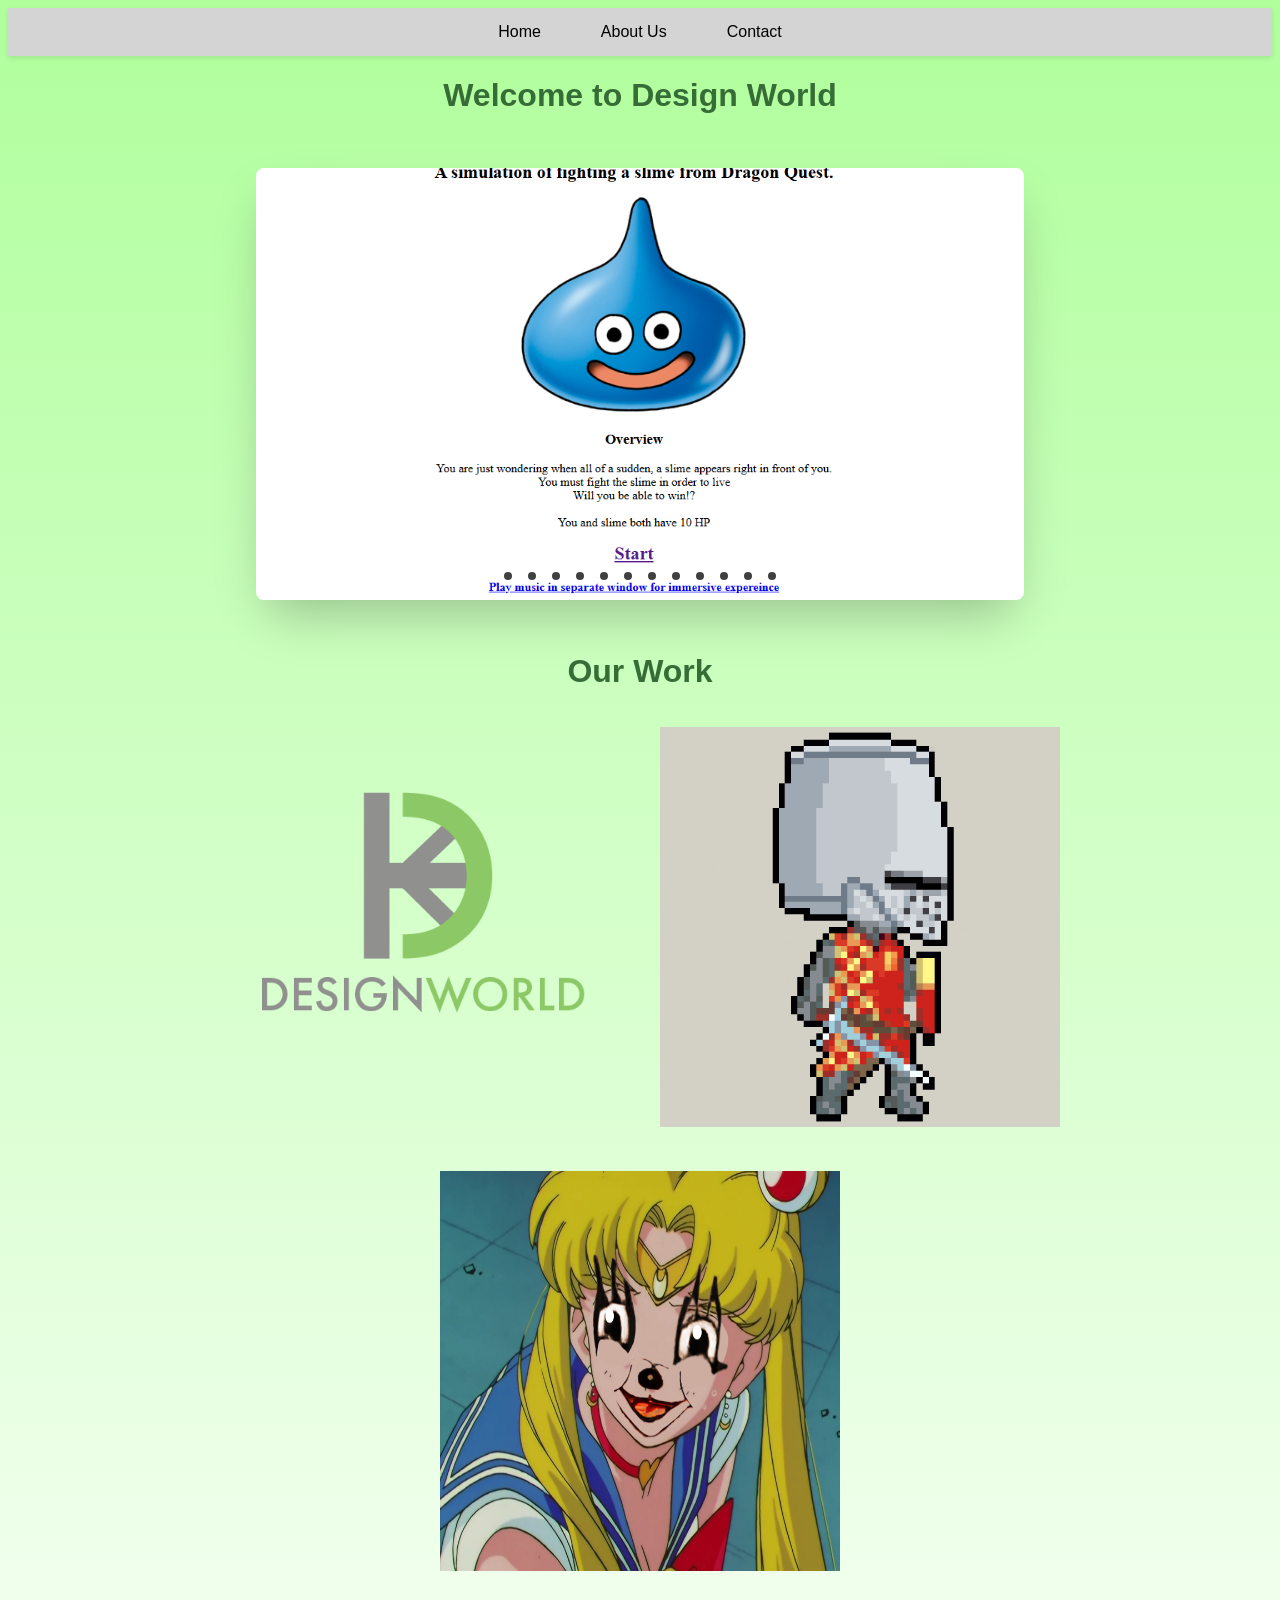
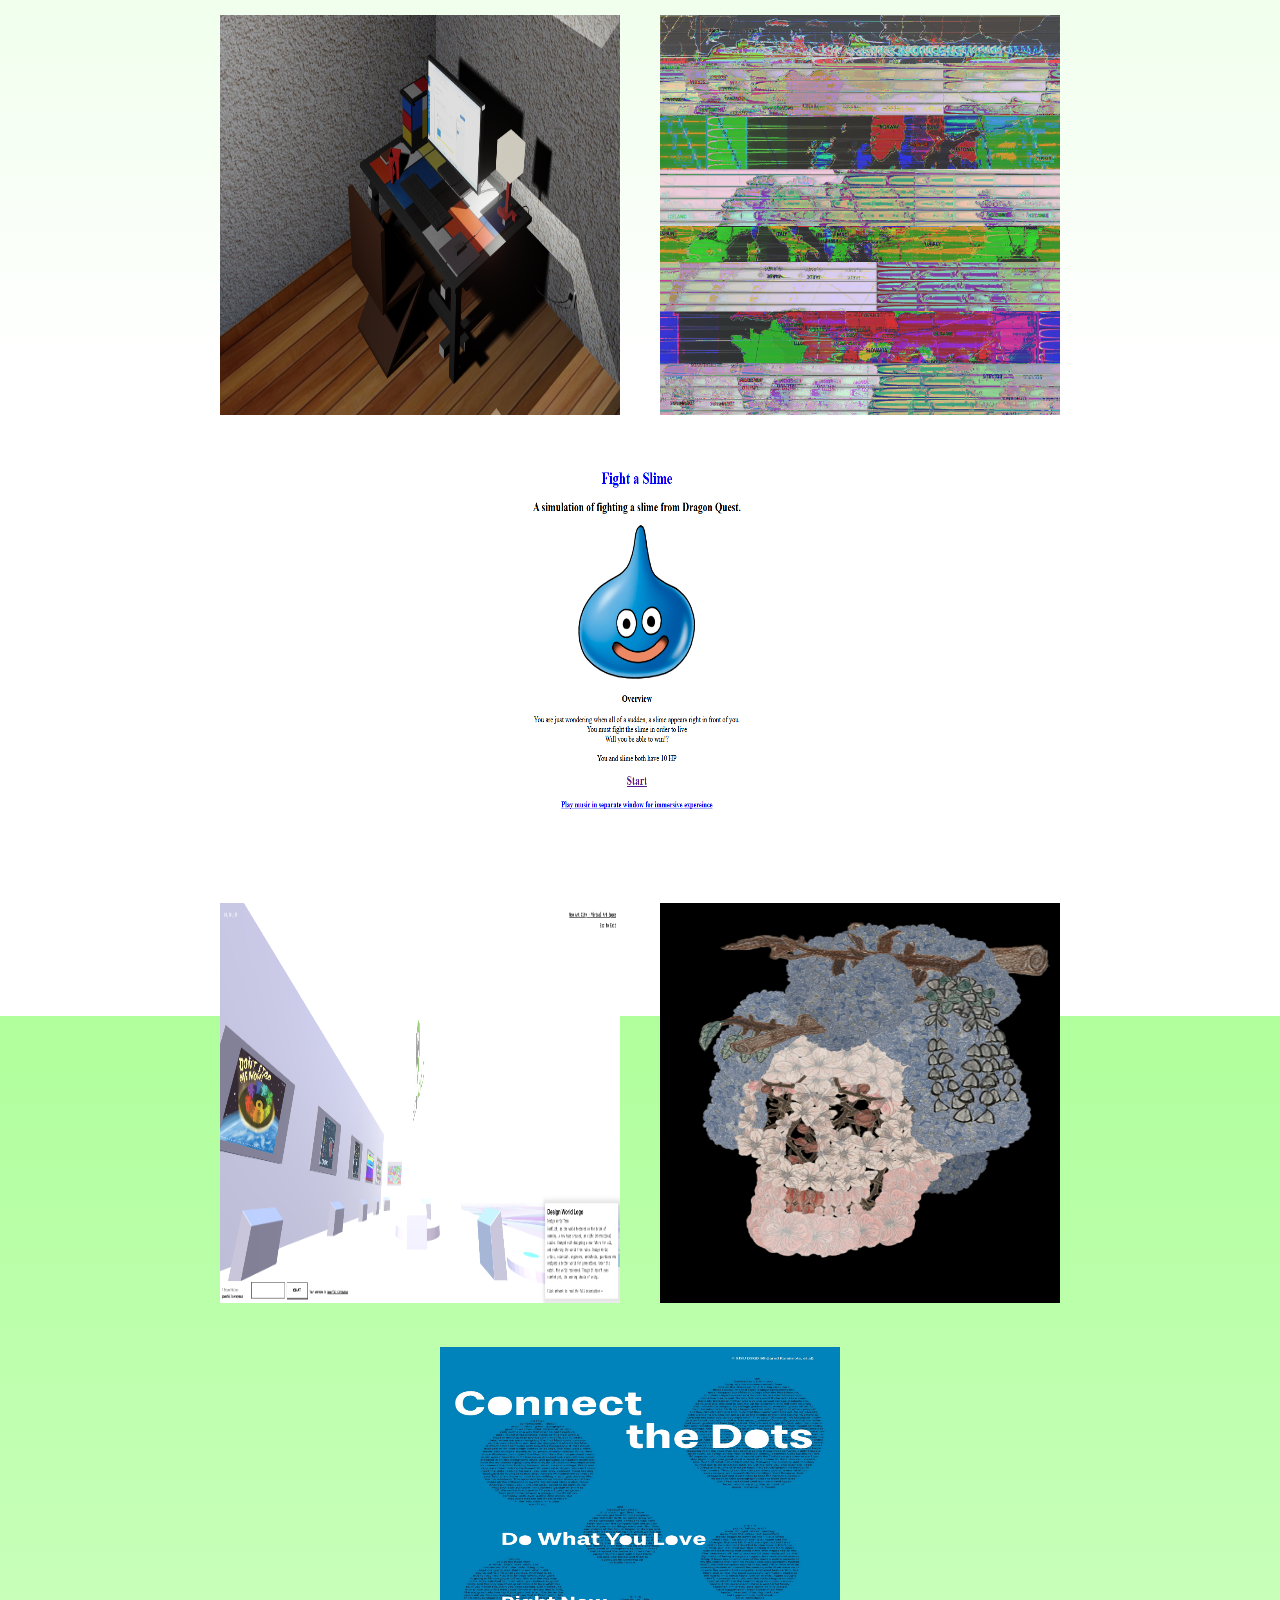
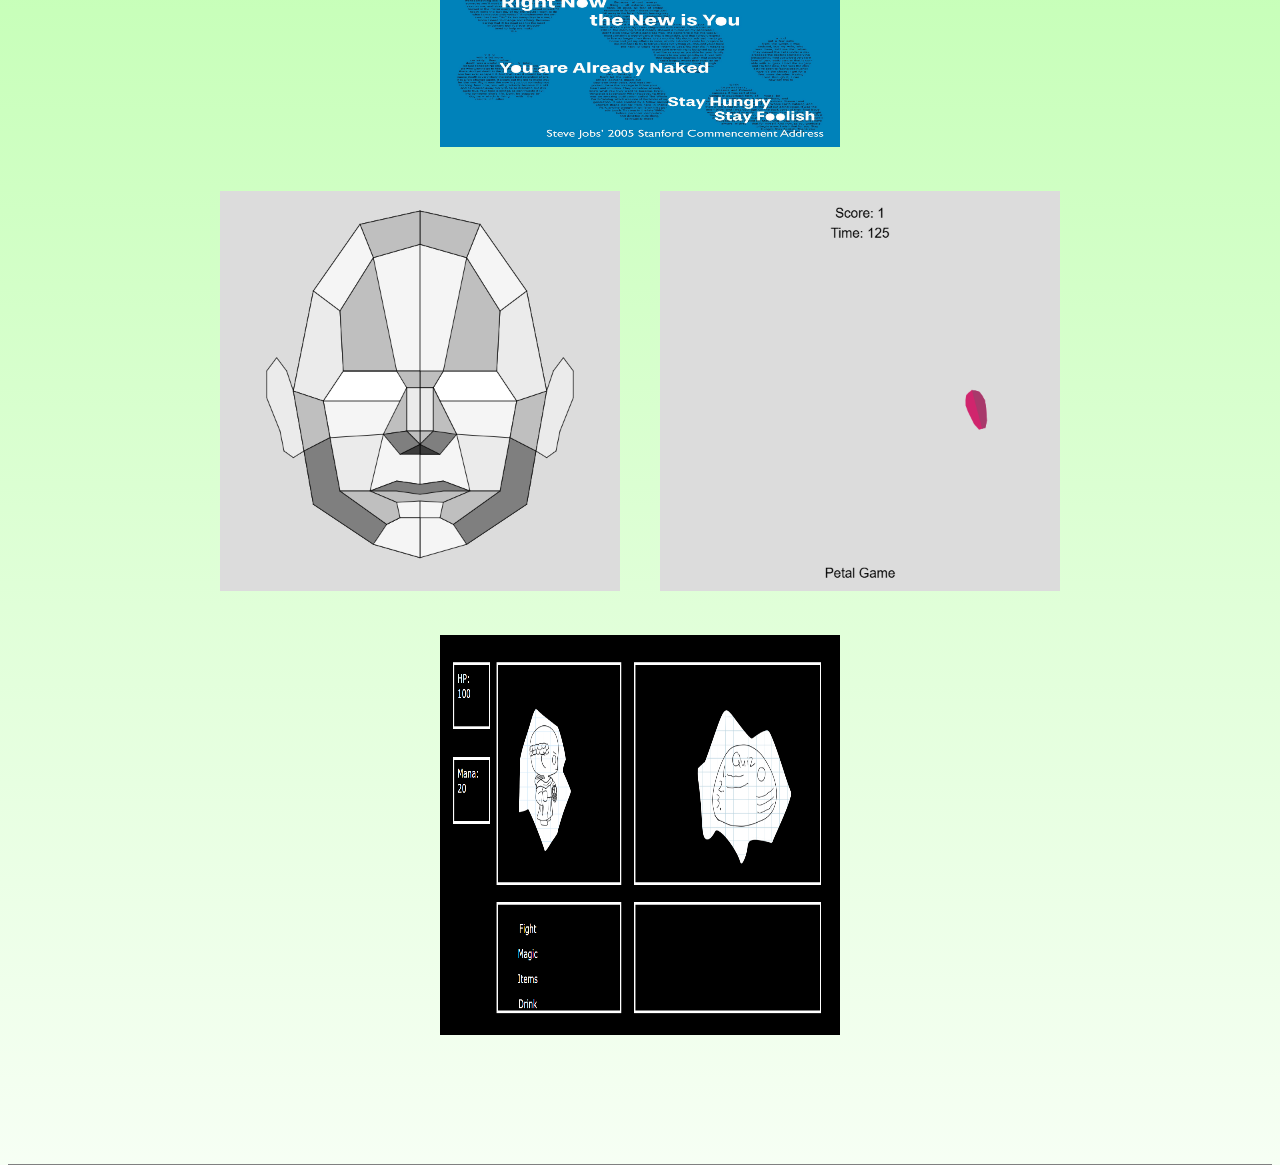
<file: index.html>
<!DOCTYPE html>
<html lang="en">
	<head>
		<title>DESIGN WORLD - Home</title>
		<meta property="og:site_name" content="DESIGN WORLD" />
		<link rel="stylesheet" href="style.css">
	
	</head>
	<body class="grad1" id="grad1">

	<nav>
		<ul>
			<li style="font-family: Helvetica, Arial, sans-serif;"><a href="index.html">Home</a></li>
			<li style="font-family: Helvetica, Arial, sans-serif;"><a href="about.html">About Us</a></li>
			<li style="font-family: Helvetica, Arial, sans-serif;"><a href="contact.html">Contact</a></li>
		</ul>
	</nav>	

	<h1 style="font-family: Helvetica, Arial, sans-serif;">Welcome to Design World</h1>

	<section class="container">
		<div class="slider-wrapper">
			<div class="slider">
				<img id="slide-1" src="Screenshot 2026-03-18 192806.png" alt="slime screentshot" />
				<img id="slide-2" src="pixel_knight_turn_in.png" alt="pixel knight" />
				<img id="slide-3" src="meme_mashup_jerryandusagi.png" alt="meme mashup" />
				<img id="slide-4" src="blender_desk_turn_in.png" alt="blender desk" />
				<img id="slide-5" src="drawing_flower_skull_at_home_final.jpg" alt="drawing of a flower and skull" />
				<img id="slide-6" src="kamimotojared_dsgd99_project_3_speech_poster_final_send.jpg" alt="project poster" />
				<img id="slide-7" src="europe_countries_glitched_test.png" alt="glitched map of europe" />
				<img id="slide-8" src="designwatch_logo.png" alt="designwatch logo" />
				<img id="slide-9" src="Screenshot 2026-03-20 102102.png" alt="exhibition project" />
				<img id="slide-10" src="three_d_face.png" alt="three-d-face" />
				<img id="slide-11" src="petal_game.png" alt="petal game" />
				<img id="slide-12" src="Screenshot 2026-05-15 151403.png" alt="exhibition project" />
			</div>
			<div class="slider-nav">
				<a href="#slide-1">1</a>
				<a href="#slide-2">2</a>
				<a href="#slide-3">3</a>
				<a href="#slide-4">4</a>
				<a href="#slide-5">5</a>
				<a href="#slide-6">6</a>
				<a href="#slide-7">7</a>
				<a href="#slide-8">8</a>
				<a href="#slide-9">9</a>
				<a href="#slide-10">10</a>
				<a href="#slide-11">11</a>
				<a href="#slide-12">12</a>
			</div>
		</div>
	</section>

	<h1 style="font-family: Helvetica, Arial, sans-serif;">Our Work</h1>

		<div class="gallery">
			<a href="designwatchlogo.html"><img src="designwatch_logo.png" alt="Design Watch Logo" id="gallery-images"></a>
			<a href="pixelknight.html"><img src="pixel_knight_turn_in.png" alt="Pixel Knight" id="gallery-images"></a>
			<a href="mememashup.html"><img src="meme_mashup_jerryandusagi.png" alt="Meme Mashup" id="gallery-images"></a>
		</div>

		<div class="gallery">
			<a href="blenderdeskturnin.html"><img src="blender_desk_turn_in.png" alt="Blender Desk" id="gallery-images"></a>
			<a href="glitchedmaps.html"><img src="europe_countries_glitched_test.png" alt="Glitched Map of Europe" id="gallery-images"></a>
			<a href="fightaskime.html"><img src="Screenshot 2026-03-18 192806.png" alt="Exhibition Project" id="gallery-images"></a>
		</div>
			

		<div class="gallery">
			<a href="exhibition.html"><img src="Screenshot 2026-03-20 102102.png" alt="Fight a slime" id="gallery-images"></a>
			<a href="geishaflowerskull.html"><img src="drawing_flower_skull_at_home_final.jpg" alt="Drawing of a Flower and Skull" id="gallery-images"></a>
			<a href="connectthedots.html"><img src="kamimotojared_dsgd99_project_3_speech_poster_final_send.jpg" alt="Connect the dots" id="gallery-images"></a>
		</div>

		<div class="gallery">
			<a href="threedface.html"><img src="three_d_face.png" alt="three-d-face" id="gallery-images"></a>
			<a href="petalgame.html"><img src="petal_game.png" alt="petal game" id="gallery-images"></a>
			<a href="finalsfantasy.html"><img src="Screenshot 2026-05-15 151403.png" alt="Finals Fantasy" id="gallery-images"></a>
		</div>

	<hr style="height:1px;border-width:0;color:rgb(204, 203, 203);background-color:gray" id="endborder">
    	
			


</div>
		

	</body>
</html>
</file>
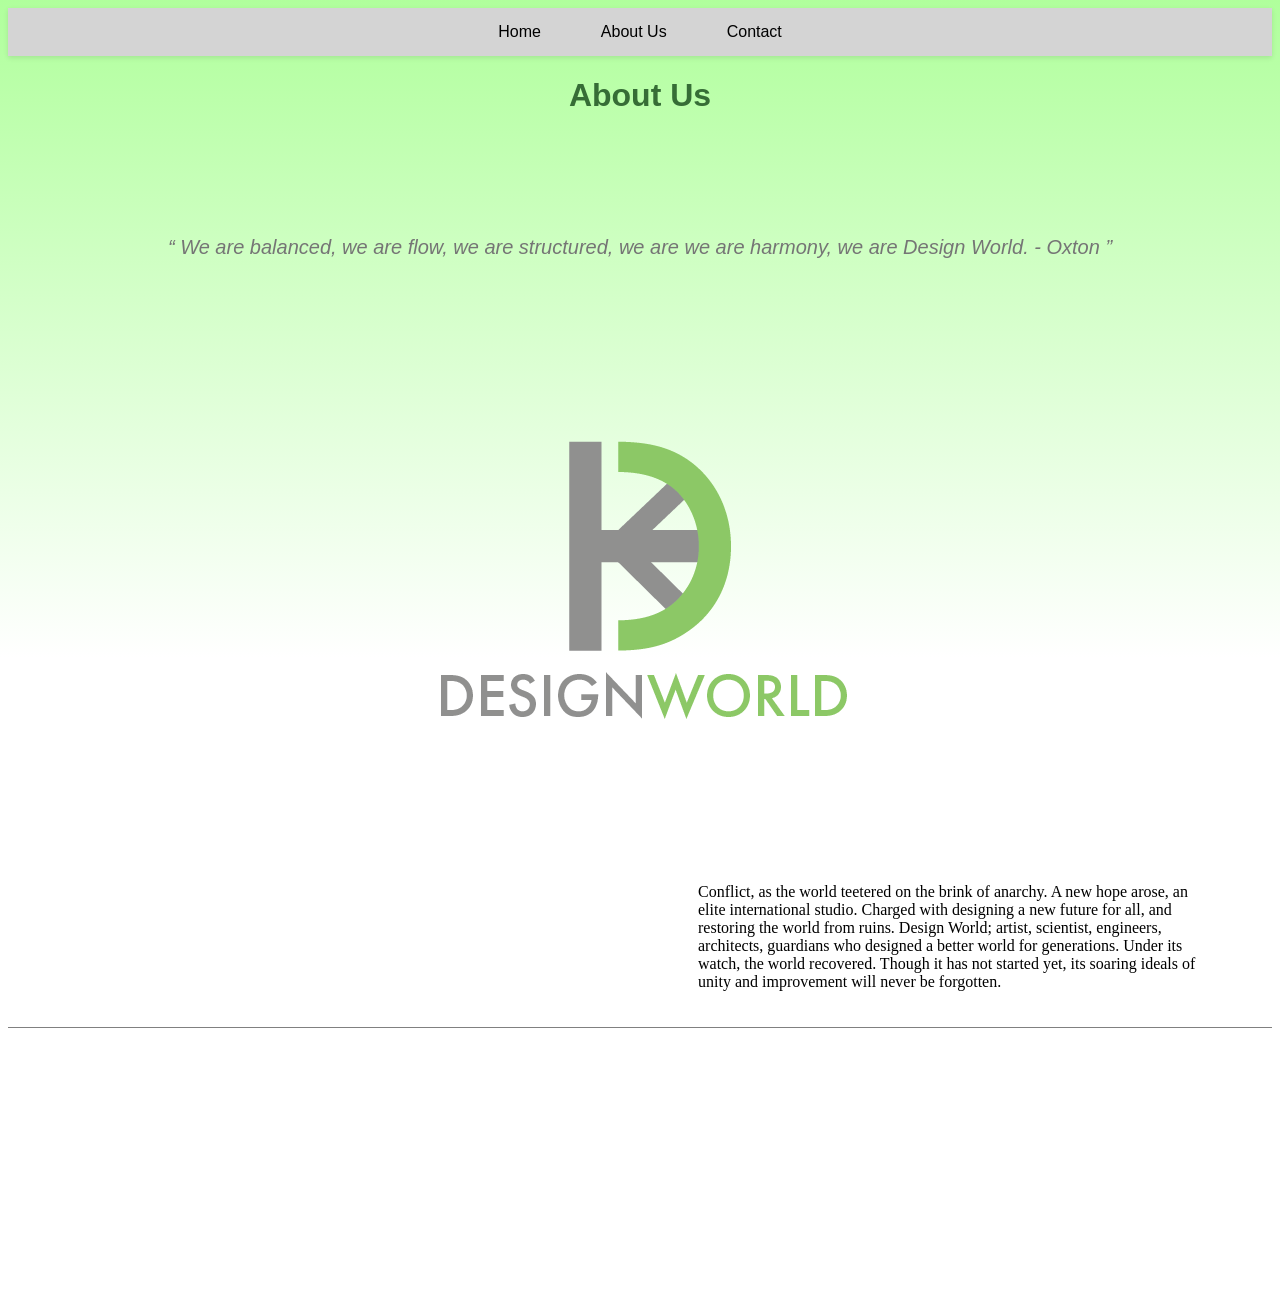
<file: about.html>
<!DOCTYPE html>
<html lang="en">
	<head>
		<title>DESIGN WORLD - About Us</title>
		<meta property="og:site_name" content="DESIGN WORLD" />
		<link rel="stylesheet" href="style.css">
	
	</head>
	<body class="grad2" id="grad2">

    <nav>
		<ul>
			<li style="font-family: Helvetica, Arial, sans-serif;"><a href="index.html">Home</a></li>
			<li style="font-family: Helvetica, Arial, sans-serif;"><a href="about.html">About Us</a></li>
			<li style="font-family: Helvetica, Arial, sans-serif;"><a href="contact.html">Contact</a></li>
		</ul>

	</nav>

    <h1 style="font-family: Helvetica, Arial, sans-serif;">About Us</h1>	

<quote>
    <q id="Design-World-Quote" style="font-family: Helvetica, Arial, sans-serif;"> We are balanced, we are flow, we are structured, we are we are harmony, we are Design World. - Oxton </q>
</quote>

<img src="designwatch_logo.png" alt="Design World Logo" id="about-logo">

<div id="about-text">
    <p>Conflict, as the world teetered on the brink of anarchy. A new hope arose, an elite international studio. Charged with designing a new future for all, and restoring the world from ruins. Design World; artist, scientist, engineers, architects, guardians who designed a better world for generations. Under its watch, the world recovered. Though it has not started yet, its soaring ideals of unity and improvement will never be forgotten. </p>
</div>

<hr style="height:1px;border-width:0;color:rgb(204, 203, 203);background-color:gray" id="endborder">


	</body>
</html>
</file>
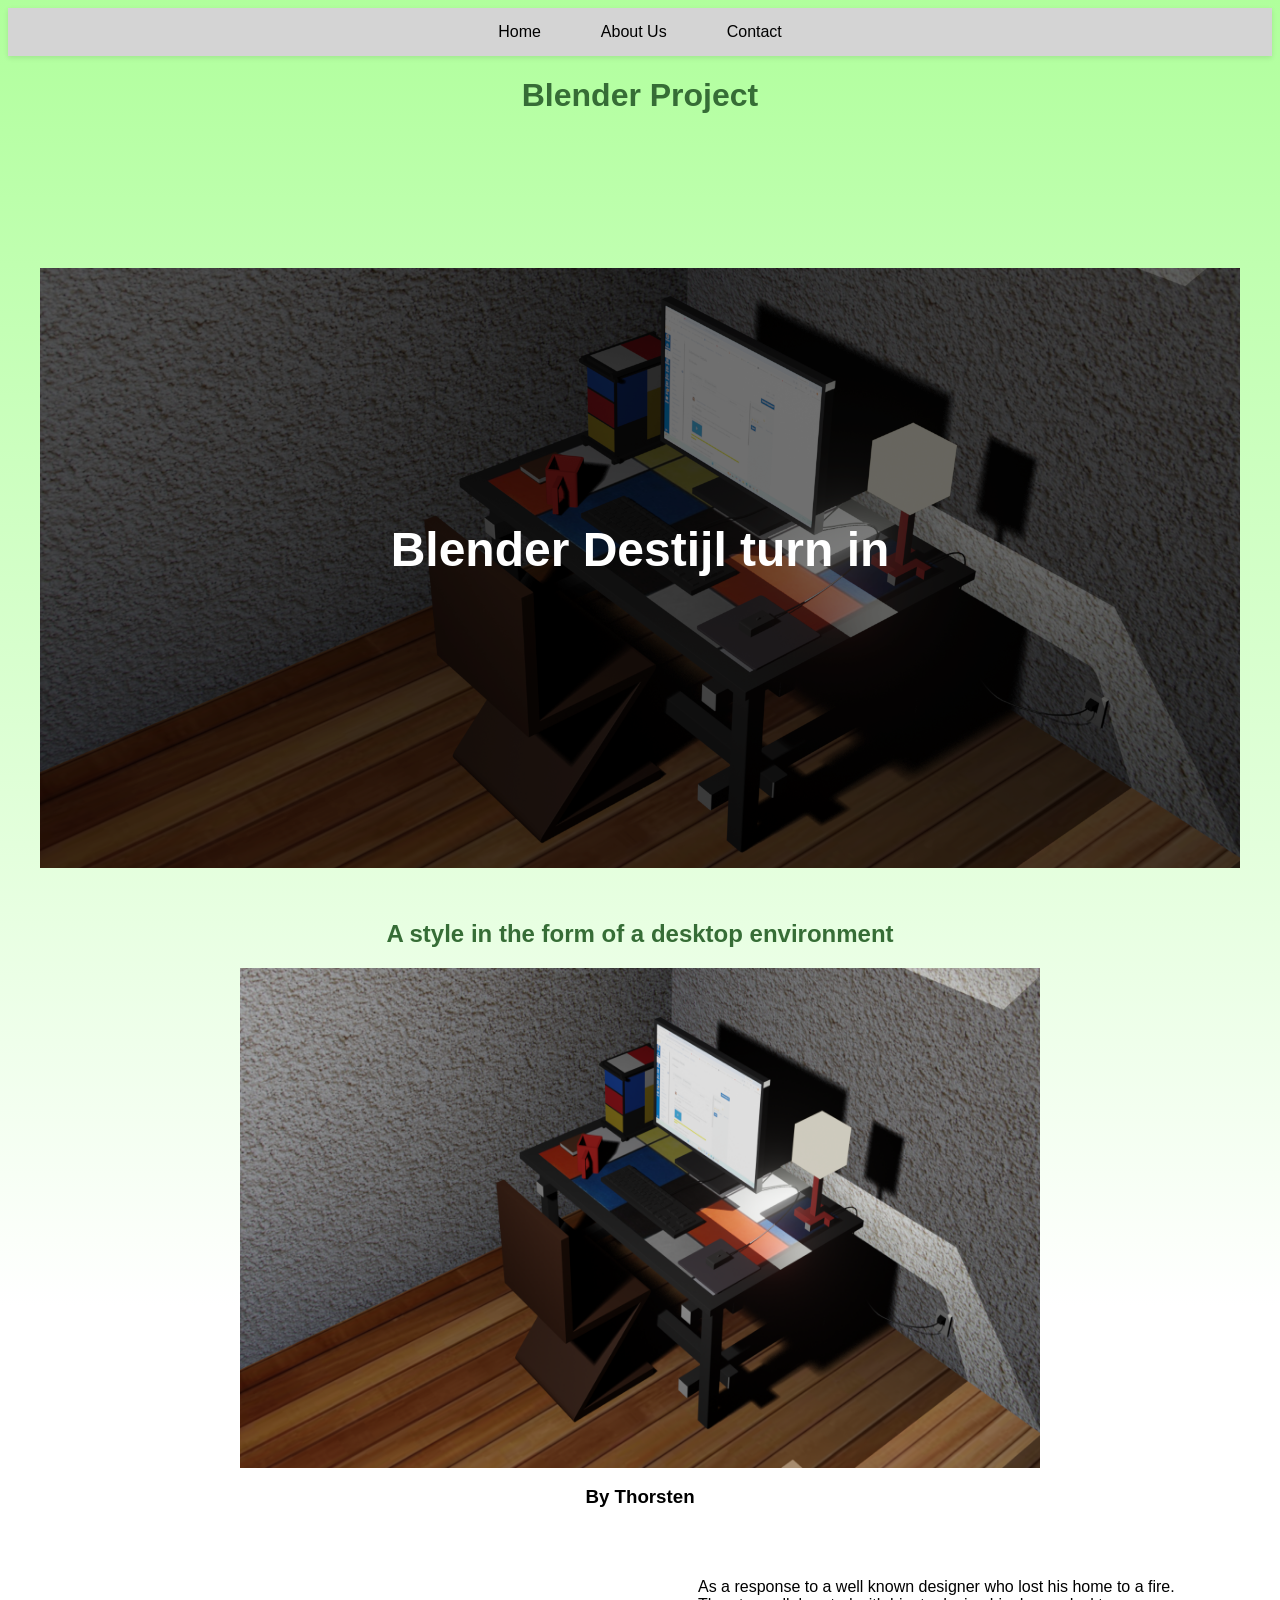
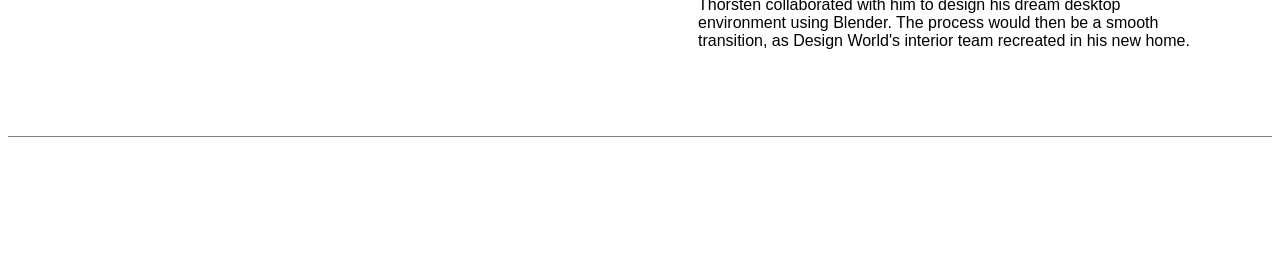
<file: blenderdeskturnin.html>
<!DOCTYPE html>
<html lang="en">
	<head>
		<title>DESIGN WORLD - Home</title>
		<meta property="og:site_name" content="DESIGN WORLD" />
		<link rel="stylesheet" href="style.css">
	
	</head>
	<body class="grad4" id="grad4">

    <nav>
		<ul>
			<li style="font-family: Helvetica, Arial, sans-serif;"><a href="index.html">Home</a></li>
			<li style="font-family: Helvetica, Arial, sans-serif;"><a href="about.html">About Us</a></li>
			<li style="font-family: Helvetica, Arial, sans-serif;"><a href="contact.html">Contact</a></li>
		</ul>

	</nav>

        <style>
        .slimecrop {
            width: 1200px;
            height: 600px;

            object-fit:cover;
            object-position:center;
        }



    </style>

    <h1 alt="title-edit" style="font-family: Helvetica, Arial, sans-serif;">Blender Project</h1>

    <div class="container">
        <img src="blender_desk_turn_in.png" alt="Blender Destijl turn in" id="Fight-a-Slime-on-Page" class="slimecrop">
        <div class="centered" style="font-family: Helvetica, Arial, sans-serif;"><h1 id="White-Title">Blender Destijl turn in</h1></div>

    </div>

    <h2 style="font-family: Helvetica, Arial, sans-serif;">A style in the form of a desktop environment</h2>

    <img src="blender_desk_turn_in.png" alt="Blender Destijl turn in" id="Blender-desk-on-page">

    <h3 id="thortons-name" style="font-family: Helvetica, Arial, sans-serif;">By Thorsten</h3>

    <div id="slime-description">
        <p style="font-family: Helvetica, Arial, sans-serif;">As a response to a well known designer who lost his home to a fire. Thorsten collaborated with him to design his dream desktop environment using Blender. The process would then be a smooth transition, as Design World's interior team recreated in his new home.</p>
    </div>

    <hr style="height:1px;border-width:0;color:rgb(204, 203, 203);background-color:gray" id="endborder">

    </body>
</html>
</file>
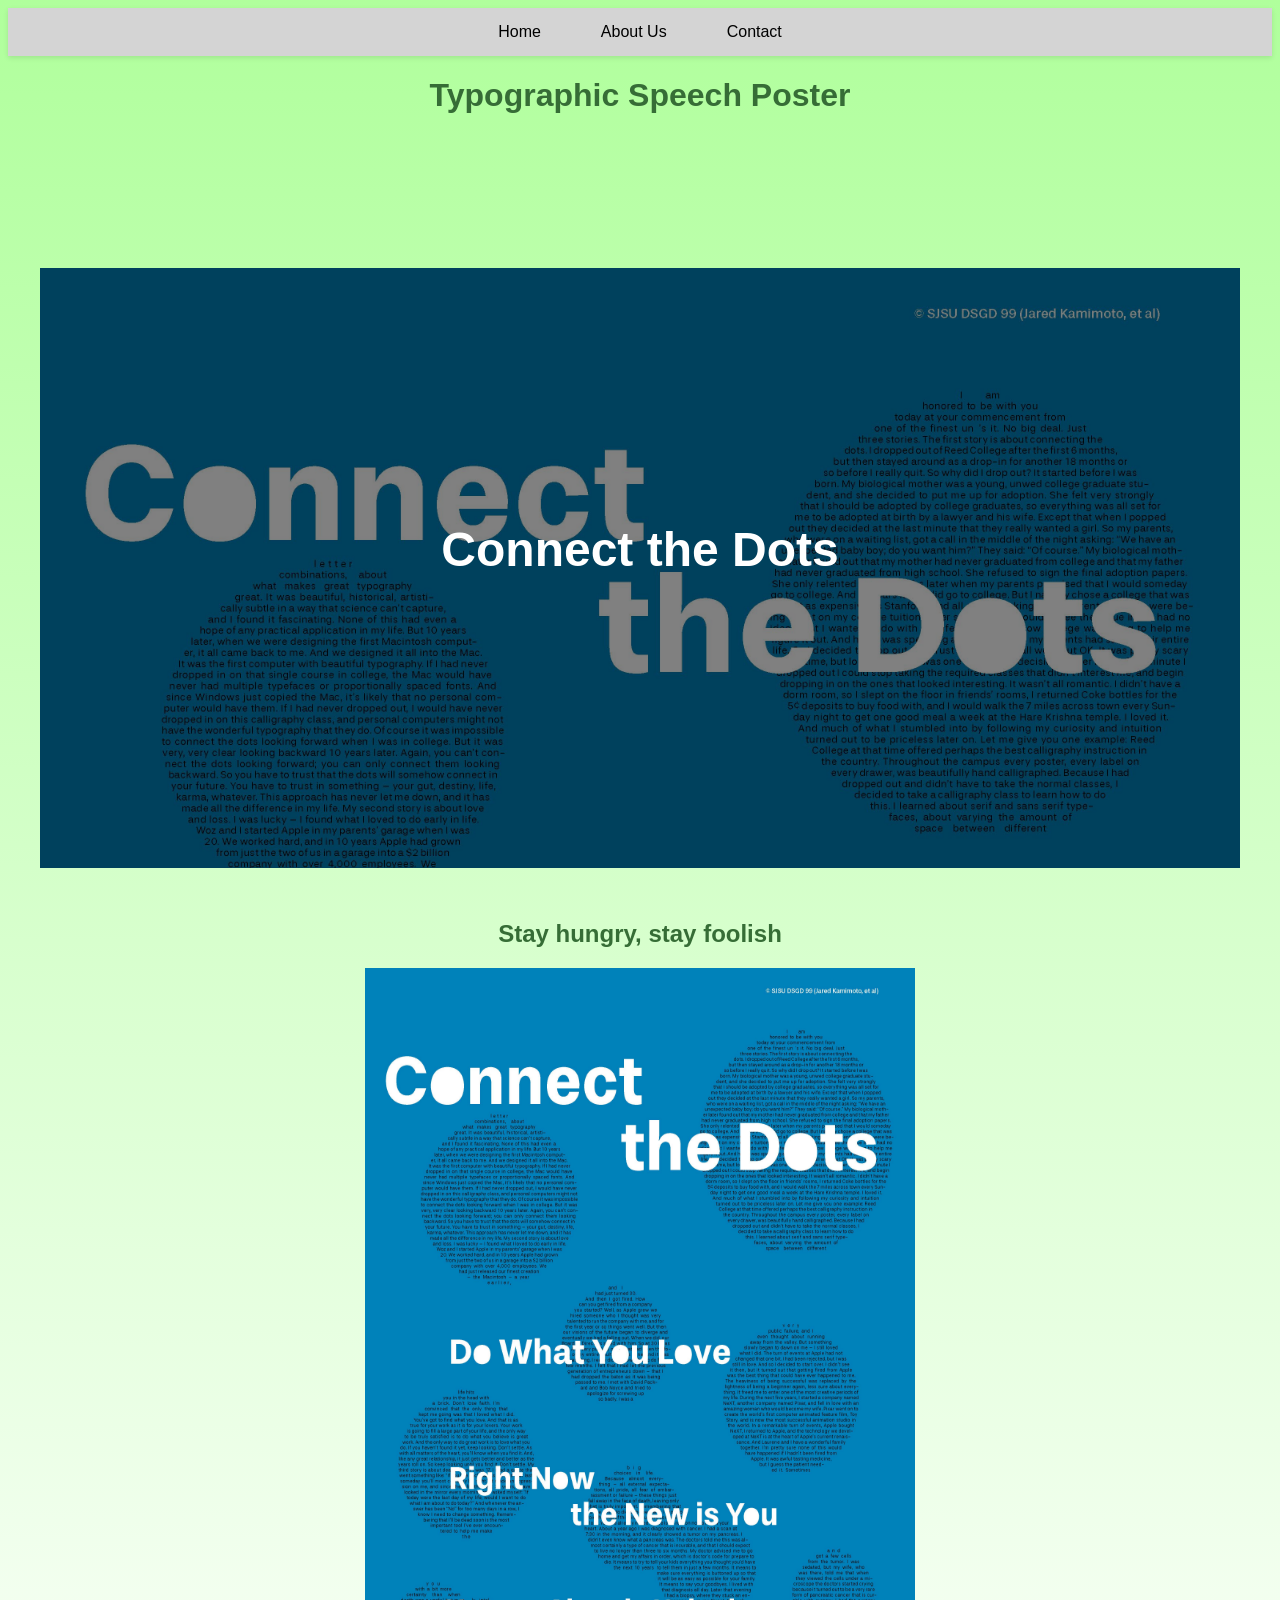
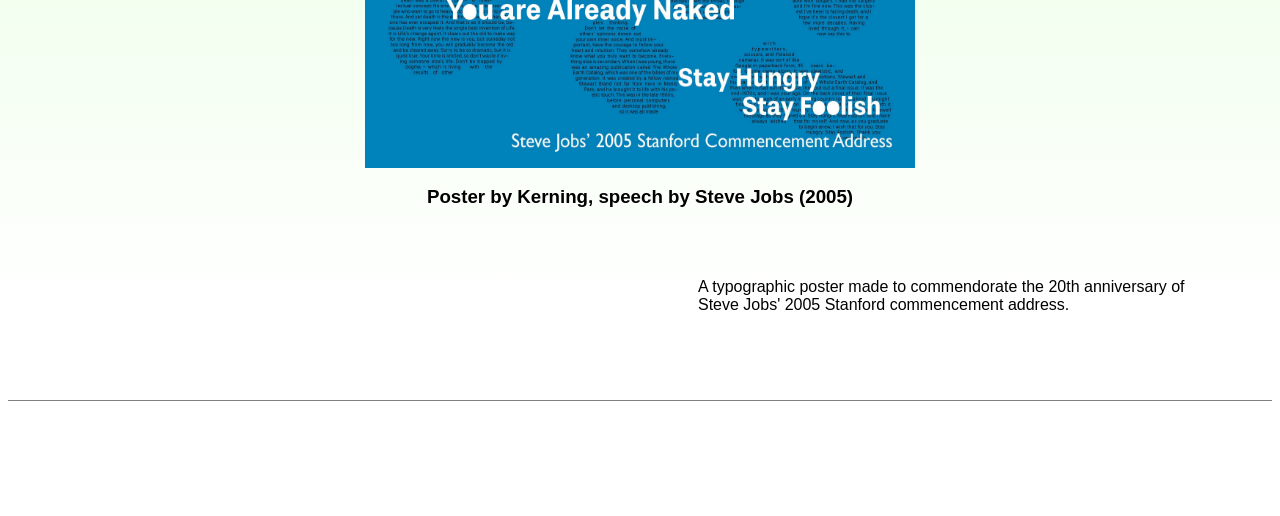
<file: connectthedots.html>
<!DOCTYPE html>
<html lang="en">
	<head>
		<title>DESIGN WORLD - Home</title>
		<meta property="og:site_name" content="DESIGN WORLD" />
		<link rel="stylesheet" href="style.css">
	
	</head>
	<body class="grad8" id="grad8">

    <nav>
		<ul>
			<li style="font-family: Helvetica, Arial, sans-serif;"><a href="index.html">Home</a></li>
			<li style="font-family: Helvetica, Arial, sans-serif;"><a href="about.html">About Us</a></li>
			<li style="font-family: Helvetica, Arial, sans-serif;"><a href="contact.html">Contact</a></li>
		</ul>

	</nav>

        <style>
        .dotcrop {
            width: 1200px;
            height: 600px;

            object-fit:cover;
            object-position:top;
        }



    </style>

    <h1 alt="title-edit" style="font-family: Helvetica, Arial, sans-serif;">Typographic Speech Poster</h1>

    <div class="container">
        <img src="kamimotojared_dsgd99_project_3_speech_poster_final_send.jpg" alt="Geisha Flower Skull" id="Fight-a-Slime-on-Page" class="dotcrop">
        <div class="centered" style="font-family: Helvetica, Arial, sans-serif;"><h1 id="White-Title">Connect the Dots</h1></div>

    </div>

    <h2 style="font-family: Helvetica, Arial, sans-serif;">Stay hungry, stay foolish</h2>

    <img src="kamimotojared_dsgd99_project_3_speech_poster_final_send.jpg" alt="Geisha Flower Skull Source" id="Connect-the-Dots-on-image">

    <h3 id="thortons-name" style="font-family: Helvetica, Arial, sans-serif;">Poster by Kerning, speech by Steve Jobs (2005)</h3>

    <div id="slime-description">
        <p style="font-family: Helvetica, Arial, sans-serif;">A typographic poster made to commendorate the 20th anniversary of Steve Jobs' 2005 Stanford commencement address.</p>
    </div>

    <hr style="height:1px;border-width:0;color:rgb(204, 203, 203);background-color:gray" id="endborder">

    </body>
</html>
</file>
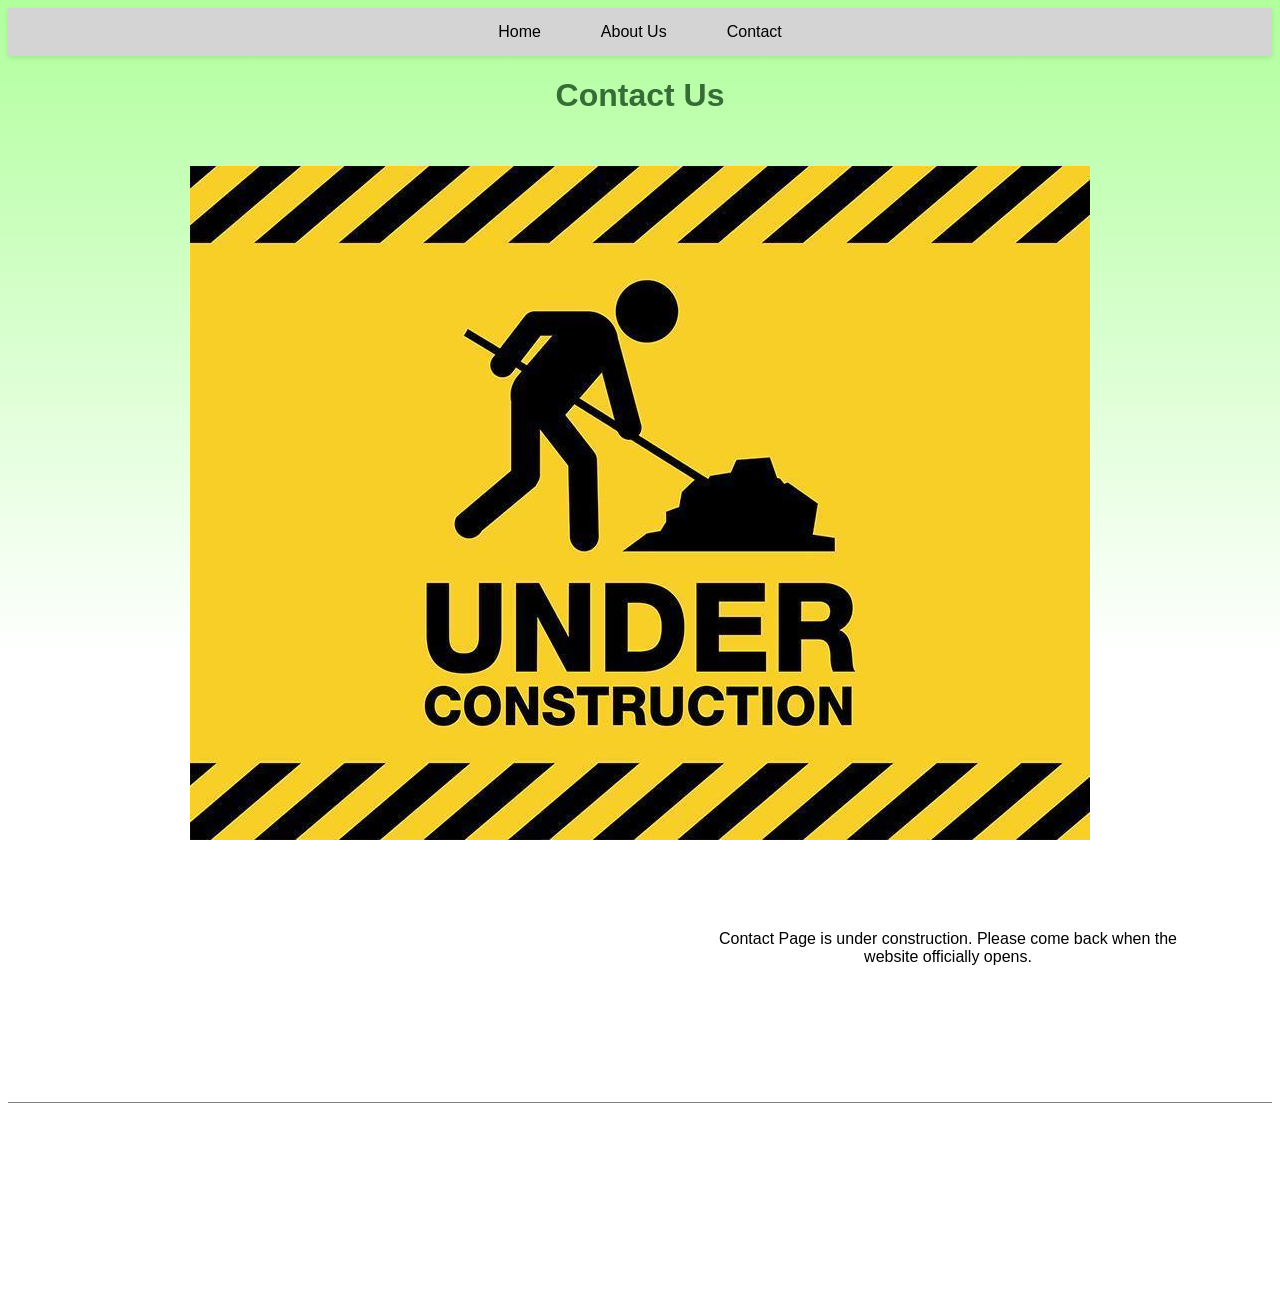
<file: contact.html>
<!DOCTYPE html>
<html lang="en">
	<head>
		<title>DESIGN WORLD - Contact</title>
		<meta property="og:site_name" content="DESIGN WORLD" />
		<link rel="stylesheet" href="style.css">
	
	</head>
	<body class="grad2" id="grad2">

    <nav>
		<ul>
			<li style="font-family: Helvetica, Arial, sans-serif;"><a href="index.html">Home</a></li>
			<li style="font-family: Helvetica, Arial, sans-serif;"><a href="about.html">About Us</a></li>
			<li style="font-family: Helvetica, Arial, sans-serif;"><a href="contact.html">Contact</a></li>
		</ul>

	</nav>

    <h1 style="font-family: Helvetica, Arial, sans-serif;">Contact Us</h1>

    <img src="under-construction-warning-sign-vector.jpg" alt="Under Construction" id="Under-Construction">

<div id="contact-text">
    <p style="font-family: Helvetica, Arial, sans-serif;">Contact Page is under construction. Please come back when the website officially opens. </p>
</div>

<hr style="height:1px;border-width:0;color:rgb(204, 203, 203);background-color:gray" id="otherendborder">

	</body>
</html>
</file>
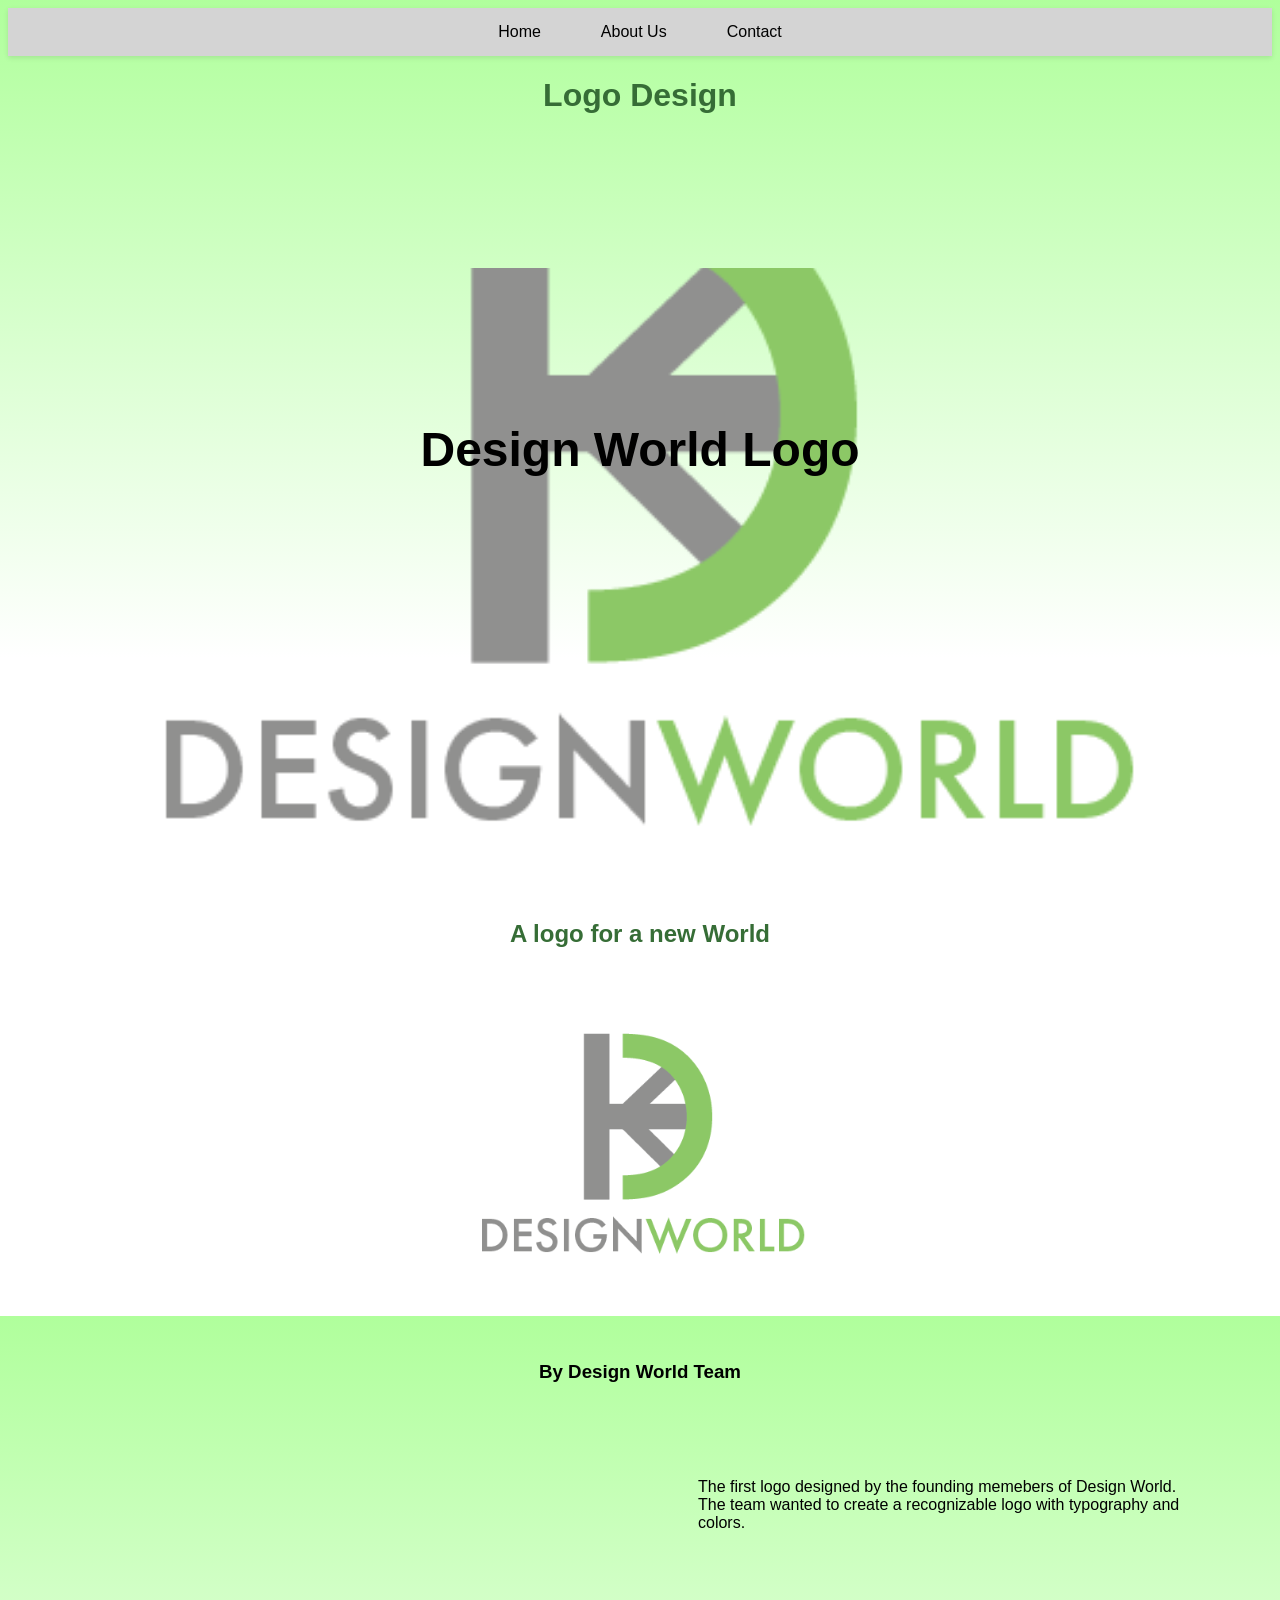
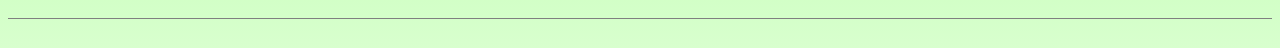
<file: designwatchlogo.html>
<!DOCTYPE html>
<html lang="en">
	<head>
		<title>DESIGN WORLD - Home</title>
		<meta property="og:site_name" content="DESIGN WORLD" />
		<link rel="stylesheet" href="style.css">
	
	</head>
	<body class="grad2" id="grad2">

    <nav>
		<ul>
			<li style="font-family: Helvetica, Arial, sans-serif;"><a href="index.html">Home</a></li>
			<li style="font-family: Helvetica, Arial, sans-serif;"><a href="about.html">About Us</a></li>
			<li style="font-family: Helvetica, Arial, sans-serif;"><a href="contact.html">Contact</a></li>
		</ul>

	</nav>

        <style>
        .slimecrop {
            width: 1200px;
            height: 600px;

            object-fit:cover;
            object-position:center;
        }



    </style>

    <h1 alt="title-edit" style="font-family: Helvetica, Arial, sans-serif;">Logo Design</h1>

    <div class="container">
        <img src="designwatch_logo.png" alt="Design Watch Logo" id="Design-World-Logo-not-transparent" class="slimecrop">
        <div class="centered" style="font-family: Helvetica, Arial, sans-serif;"><h1 id="Black-Title">Design World Logo</h1></div>

    </div>

    <h2 style="font-family: Helvetica, Arial, sans-serif;">A logo for a new World</h2>

   <img src="designwatch_logo.png" alt="Design Watch Logo" id="pixel-knight-on-page">

    <h3 style="font-family: Helvetica, Arial, sans-serif;">By Design World Team</h3>

    <div id="slime-description">
        <p style="font-family: Helvetica, Arial, sans-serif;">The first logo designed by the founding memebers of Design World. The team wanted to create a recognizable logo with typography and colors.</p>
    </div>

    <hr style="height:1px;border-width:0;color:rgb(204, 203, 203);background-color:gray" id="endborder">

    </body>
</html>
</file>
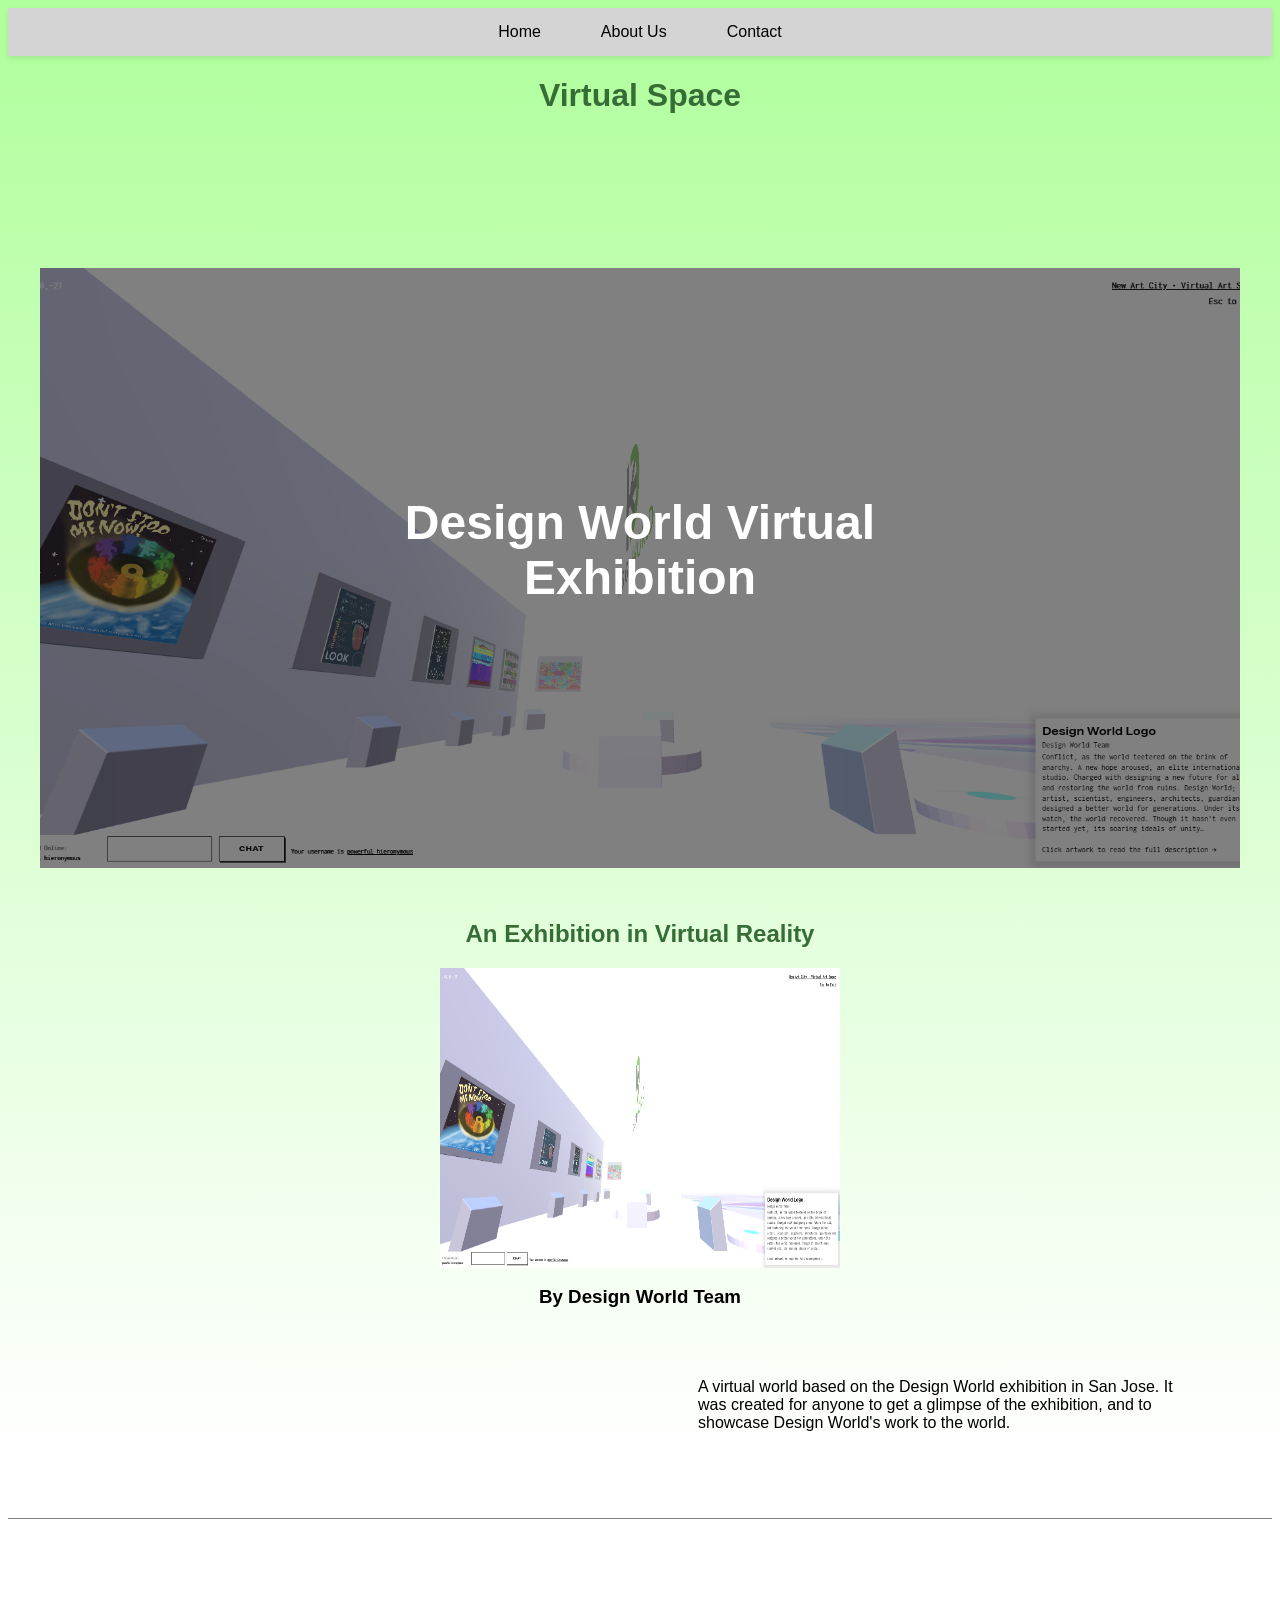
<file: exhibition.html>
<!DOCTYPE html>
<html lang="en">
	<head>
		<title>DESIGN WORLD - Home</title>
		<meta property="og:site_name" content="DESIGN WORLD" />
		<link rel="stylesheet" href="style.css">
	
	</head>
	<body class="grad6" id="grad6">

    <nav>
		<ul>
			<li style="font-family: Helvetica, Arial, sans-serif;"><a href="index.html">Home</a></li>
			<li style="font-family: Helvetica, Arial, sans-serif;"><a href="about.html">About Us</a></li>
			<li style="font-family: Helvetica, Arial, sans-serif;"><a href="contact.html">Contact</a></li>
		</ul>

	</nav>

        <style>
        .slimecrop {
            width: 1200px;
            height: 600px;

            object-fit:cover;
            object-position:center;
        }



    </style>

    <h1 alt="title-edit" style="font-family: Helvetica, Arial, sans-serif;">Virtual Space</h1>

    <div class="container">
        <img src="Screenshot 2026-03-20 102102.png" alt="Exhibition" id="Fight-a-Slime-on-Page" class="slimecrop">
        <div class="centered"><h1 id="White-Title" style="font-family: Helvetica, Arial, sans-serif;">Design World Virtual Exhibition </h1></div>

    </div>

    <h2 style="font-family: Helvetica, Arial, sans-serif;">An Exhibition in Virtual Reality</h2>

    <a href="https://newart.city/show/mini-italy-space-1" target="_blank">
        <img src="Screenshot 2026-03-20 102102.png" alt="Exhibition" id="Fight-a-Slime-link-Page">
    </a>

    <h3 id="Exhibition-Sub-Title" style="font-family: Helvetica, Arial, sans-serif;">By Design World Team</h3>

    <div id="slime-description">
        <p style="font-family: Helvetica, Arial, sans-serif;">A virtual world based on the Design World exhibition in San Jose. It was created for anyone to get a glimpse of the exhibition, and to showcase Design World's work to the world. </p>
    </div>

    <hr style="height:1px;border-width:0;color:rgb(204, 203, 203);background-color:gray" id="endborder">

    </body>
</html>
</file>
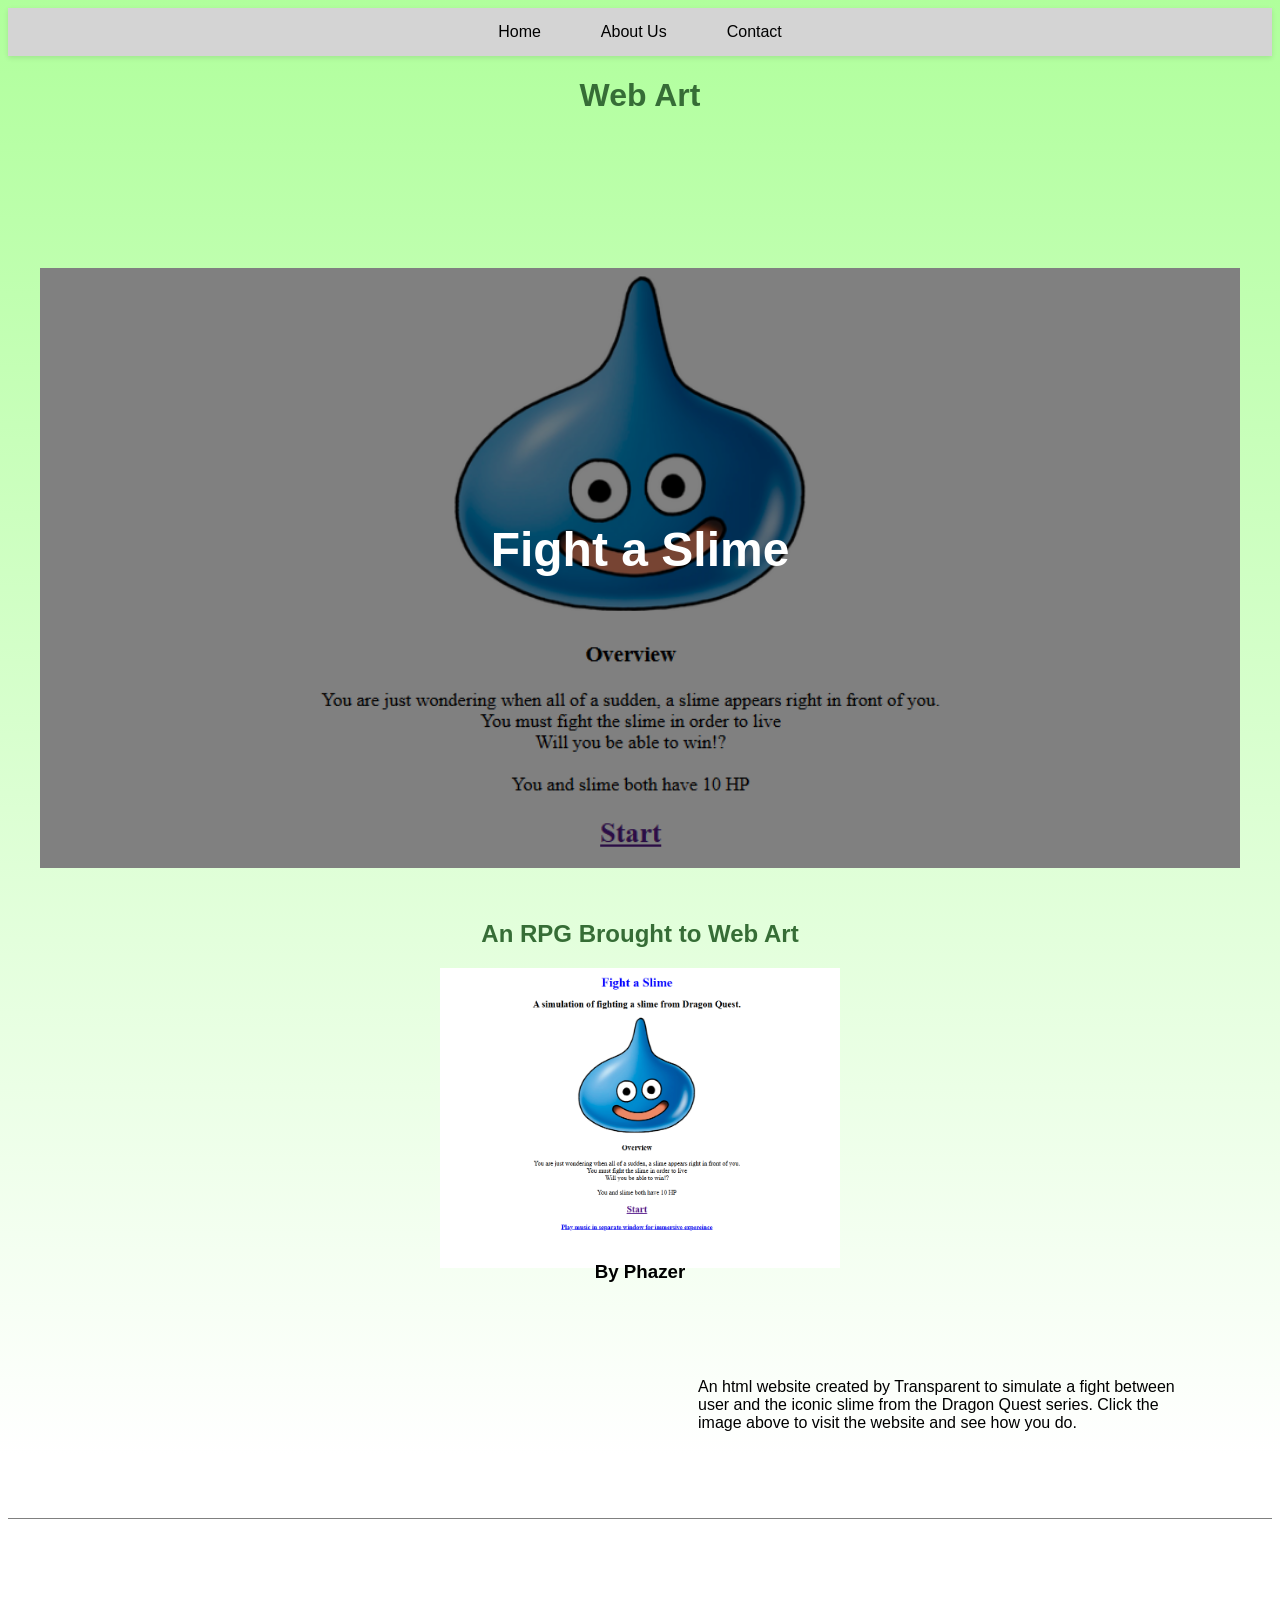
<file: fightaskime.html>
<!DOCTYPE html>
<html lang="en">
	<head>
		<title>DESIGN WORLD - Home</title>
		<meta property="og:site_name" content="DESIGN WORLD" />
		<link rel="stylesheet" href="style.css">
	
	</head>
	<body class="grad6" id="grad6">

    <nav>
		<ul>
			<li style="font-family: Helvetica, Arial, sans-serif;"><a href="index.html">Home</a></li>
			<li style="font-family: Helvetica, Arial, sans-serif;"><a href="about.html">About Us</a></li>
			<li style="font-family: Helvetica, Arial, sans-serif;"><a href="contact.html">Contact</a></li>
		</ul>

	</nav>

        <style>
        .slimecrop {
            width: 1200px;
            height: 600px;

            object-fit:cover;
            object-position:center;
        }



    </style>

    <h1 alt="title-edit" style="font-family: Helvetica, Arial, sans-serif;">Web Art</h1>

    <div class="container">
        <img src="Screenshot 2026-03-18 192806.png" alt="Fight a Slime" id="Fight-a-Slime-on-Page" class="slimecrop">
        <div class="centered"><h1 id="White-Title" style="font-family: Helvetica, Arial, sans-serif;">Fight a Slime</h1></div>

    </div>

    <h2 style="font-family: Helvetica, Arial, sans-serif;">An RPG Brought to Web Art</h2>

    <a href="https://jeffersonyakitori.github.io/slime/" target="_blank">
        <img src="Screenshot 2026-03-18 192806.png" alt="Fight a Slime" id="Fight-a-Slime-link-Page">
    </a>

    <h3 style="font-family: Helvetica, Arial, sans-serif;">By Phazer</h3>

    <div id="slime-description">
        <p style="font-family: Helvetica, Arial, sans-serif;">An html website created by Transparent to simulate a fight between user and the iconic slime from the Dragon Quest series. Click the image above to visit the website and see how you do.</p>
    </div>

    <hr style="height:1px;border-width:0;color:rgb(204, 203, 203);background-color:gray" id="endborder">

    </body>
</html>
</file>
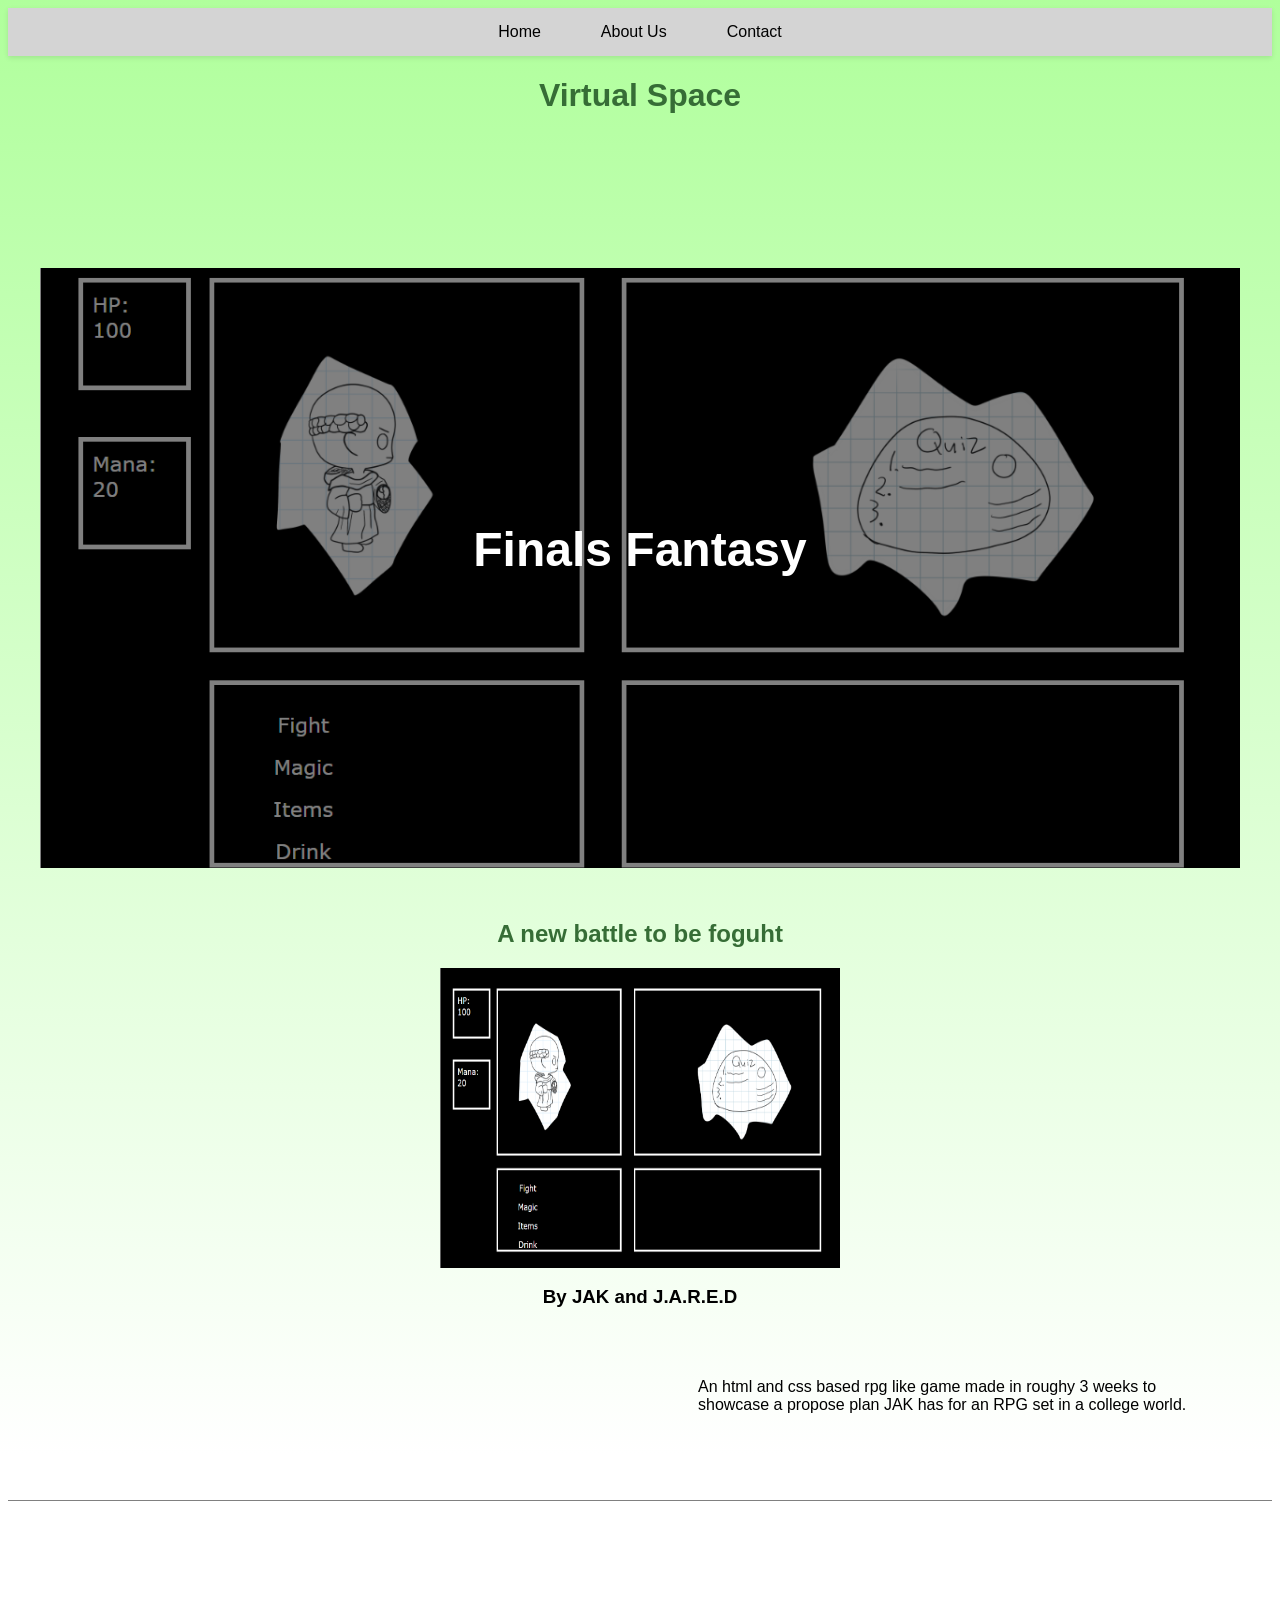
<file: finalsfantasy.html>
<!DOCTYPE html>
<html lang="en">
	<head>
		<title>DESIGN WORLD - Home</title>
		<meta property="og:site_name" content="DESIGN WORLD" />
		<link rel="stylesheet" href="style.css">
	
	</head>
	<body class="grad6" id="grad6">

    <nav>
		<ul>
			<li style="font-family: Helvetica, Arial, sans-serif;"><a href="index.html">Home</a></li>
			<li style="font-family: Helvetica, Arial, sans-serif;"><a href="about.html">About Us</a></li>
			<li style="font-family: Helvetica, Arial, sans-serif;"><a href="contact.html">Contact</a></li>
		</ul>

	</nav>

        <style>
        .slimecrop {
            width: 1200px;
            height: 600px;

            object-fit:cover;
            object-position:center;
        }



    </style>

    <h1 alt="title-edit" style="font-family: Helvetica, Arial, sans-serif;">Virtual Space</h1>

    <div class="container">
        <img src="Screenshot 2026-05-15 151403.png" alt="Exhibition" id="Fight-a-Slime-on-Page" class="slimecrop">
        <div class="centered"><h1 id="White-Title" style="font-family: Helvetica, Arial, sans-serif;">Finals Fantasy </h1></div>

    </div>

    <h2 style="font-family: Helvetica, Arial, sans-serif;">A new battle to be foguht</h2>

    <a href="https://jeffersonyakitori.github.io/finalsfantasydemo/" target="_blank">
        <img src="Screenshot 2026-05-15 151403.png" alt="Exhibition" id="Fight-a-Slime-link-Page">
    </a>

    <h3 id="Exhibition-Sub-Title" style="font-family: Helvetica, Arial, sans-serif;">By JAK and J.A.R.E.D</h3>

    <div id="slime-description">
        <p style="font-family: Helvetica, Arial, sans-serif;">An html and css based rpg like game made in roughy 3 weeks to showcase a propose plan JAK has for an RPG set in a college world. </p>
    </div>

    <hr style="height:1px;border-width:0;color:rgb(204, 203, 203);background-color:gray" id="endborder">

    </body>
</html>
</file>
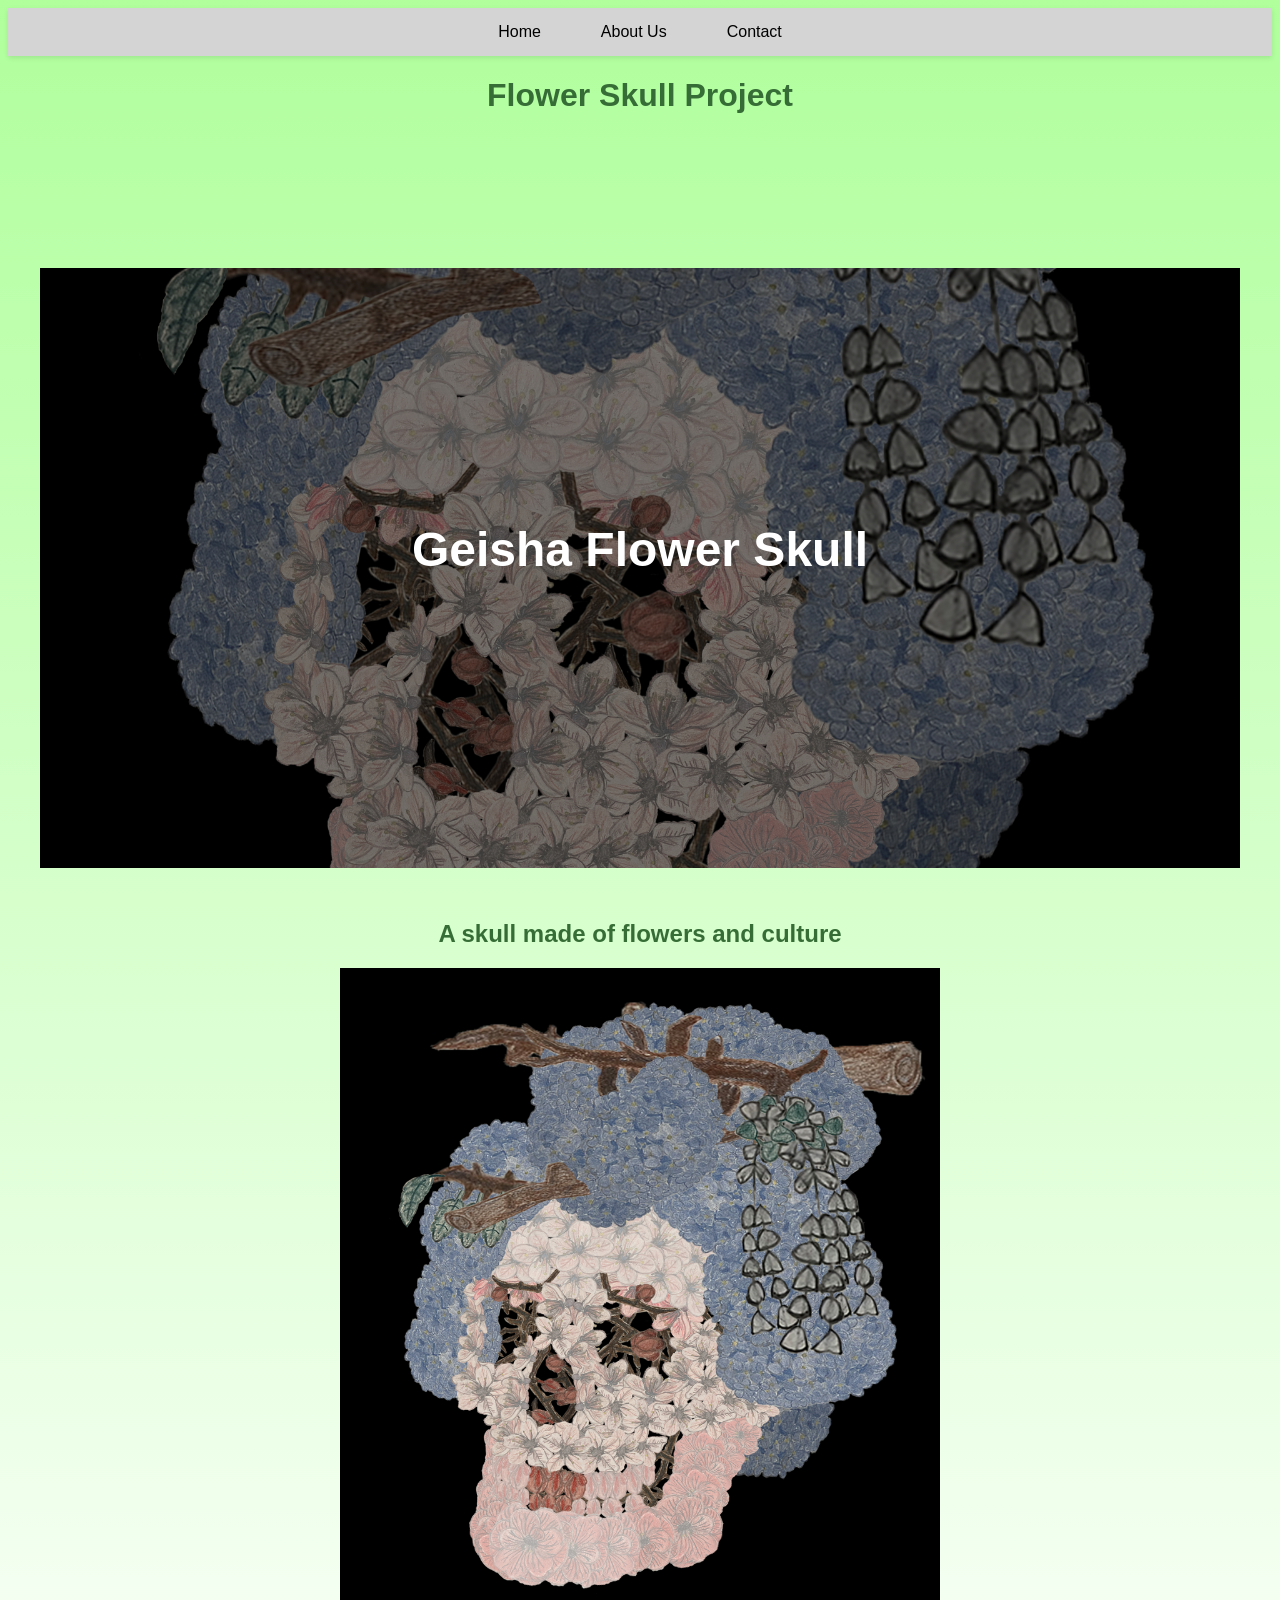
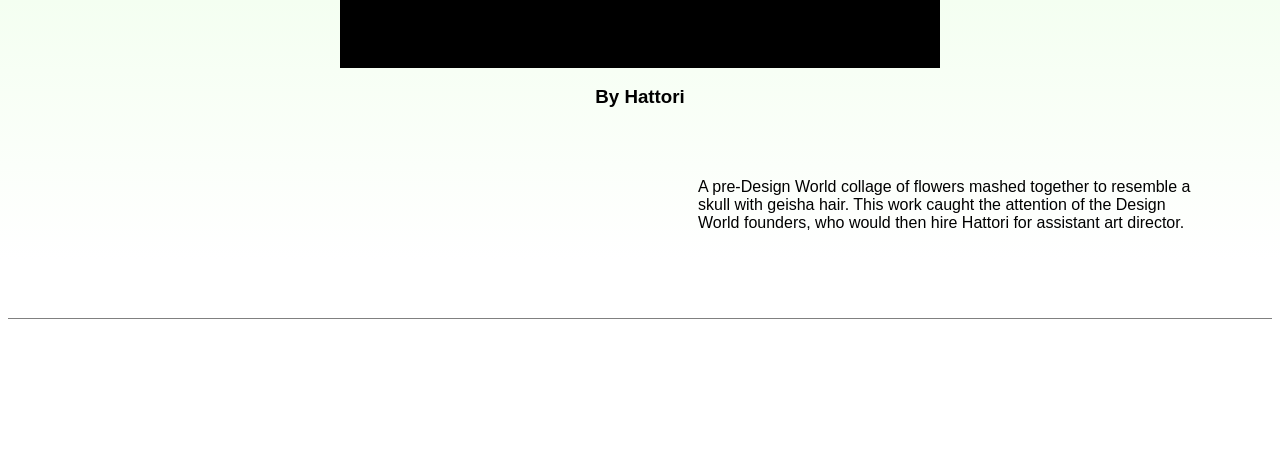
<file: geishaflowerskull.html>
<!DOCTYPE html>
<html lang="en">
	<head>
		<title>DESIGN WORLD - Home</title>
		<meta property="og:site_name" content="DESIGN WORLD" />
		<link rel="stylesheet" href="style.css">
	
	</head>
	<body class="grad7" id="grad7">

    <nav>
		<ul>
			<li style="font-family: Helvetica, Arial, sans-serif;"><a href="index.html" >Home</a></li>
			<li style="font-family: Helvetica, Arial, sans-serif;"><a href="about.html">About Us</a></li>
			<li style="font-family: Helvetica, Arial, sans-serif;"><a href="contact.html">Contact</a></li>
		</ul>

	</nav>

        <style>
        .slimecrop {
            width: 1200px;
            height: 600px;

            object-fit:cover;
            object-position:center;
        }



    </style>

    <h1 alt="title-edit" style="font-family: Helvetica, Arial, sans-serif;">Flower Skull Project</h1>

    <div class="container">
        <img src="drawing_flower_skull_at_home_final.jpg" alt="Geisha Flower Skull" id="Fight-a-Slime-on-Page" class="slimecrop">
        <div class="centered"><h1 id="White-Title" style="font-family: Helvetica, Arial, sans-serif;">Geisha Flower Skull</h1></div>

    </div>

    <h2 style="font-family: Helvetica, Arial, sans-serif;">A skull made of flowers and culture</h2>

    <img src="drawing_flower_skull_at_home_final.jpg" alt="Geisha Flower Skull Source" id="Geisha-Flower-Skull-on-page">

    <h3 id="thortons-name" style="font-family: Helvetica, Arial, sans-serif;">By Hattori</h3>

    <div id="slime-description">
        <p style="font-family: Helvetica, Arial, sans-serif;">A pre-Design World collage of flowers mashed together to resemble a skull with geisha hair. This work caught the attention of the Design World founders, who would then hire Hattori for assistant art director.</p>
    </div>

    <hr style="height:1px;border-width:0;color:rgb(204, 203, 203);background-color:gray" id="endborder">

    </body>
</html>
</file>
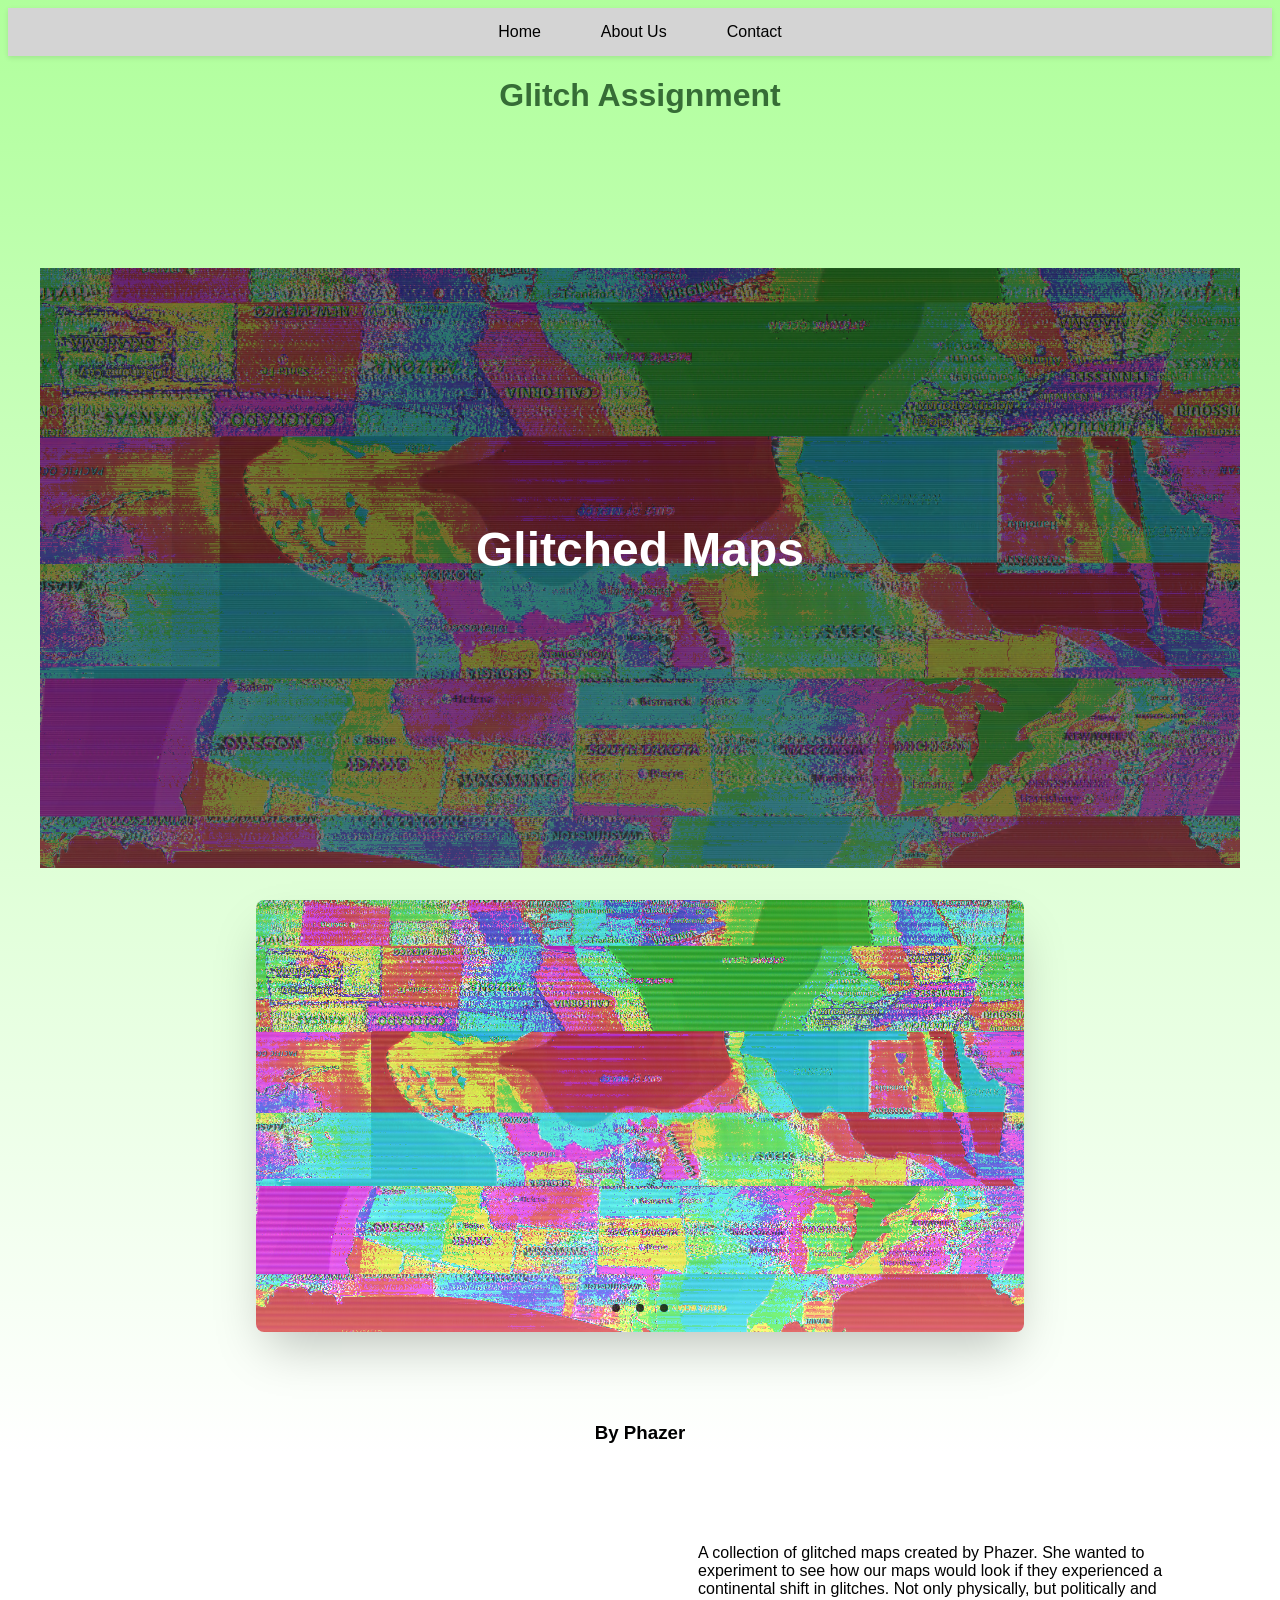
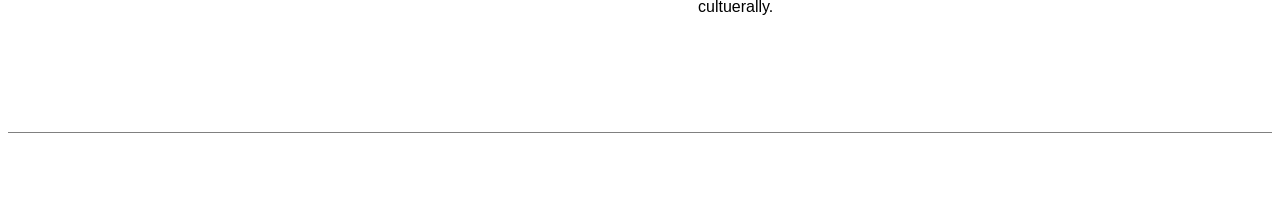
<file: glitchedmaps.html>
<!DOCTYPE html>
<html lang="en">
	<head>
		<title>DESIGN WORLD - Home</title>
		<meta property="og:site_name" content="DESIGN WORLD" />
		<link rel="stylesheet" href="style.css">
	
	</head>
	<body class="grad5" id="grad5">

    <nav>
		<ul>
			<li style="font-family: Helvetica, Arial, sans-serif;"><a href="index.html" >Home</a></li>
			<li style="font-family: Helvetica, Arial, sans-serif;"><a href="about.html">About Us</a></li>
			<li style="font-family: Helvetica, Arial, sans-serif;"><a href="contact.html">Contact</a></li>
		</ul>

	</nav>

        <style>
        .slimecrop {
            width: 1200px;
            height: 600px;

            object-fit:cover;
            object-position:center;
        }



    </style>

	<h1 alt="title-edit" style="font-family: Helvetica, Arial, sans-serif;">Glitch Assignment</h1>

    <div class="container">
        <img src="united-states-of-america-map_glitched_out.png" alt="Glitched Map: United States of America" id="Fight-a-Slime-on-Page" class="slimecrop">
        <div class="centered"><h1 id="White-Title" style="font-family: Helvetica, Arial, sans-serif;">Glitched Maps</h1></div>

    </div>

    <h2 style="font-family: Helvetica, Arial, sans-serif;">A new glitching shift</h2>

   	<section class="container">
		<div class="slider-wrapper">
			<div class="slider">
				<img id="slide-1" src="united-states-of-america-map_glitched_out.png" alt="Glitched Map: United States of America" />
				<img id="slide-2" src="europe_countries_glitched_test.png" alt="pixel knight" />
				<img id="slide-3" src="Screenshot 2026-02-15 214130.png" alt="meme mashup" />
			
			</div>
			<div class="slider-nav">
				<a href="#slide-1">1</a>
				<a href="#slide-2">2</a>
				<a href="#slide-3">3</a>
		
			</div>
		</div>
	</section>

    <h3 id="phazer-name-maps" style="font-family: Helvetica, Arial, sans-serif;">By Phazer</h3>

    <div id="maps-description">
        <p style="font-family: Helvetica, Arial, sans-serif;">A collection of glitched maps created by Phazer. She wanted to experiment to see how our maps would look if they experienced a continental shift in glitches. Not only physically, but politically and cultuerally.</p>
    </div>

    <hr style="height:1px;border-width:0;color:rgb(204, 203, 203);background-color:gray" id="endborder">

    </body>
</html>
</file>
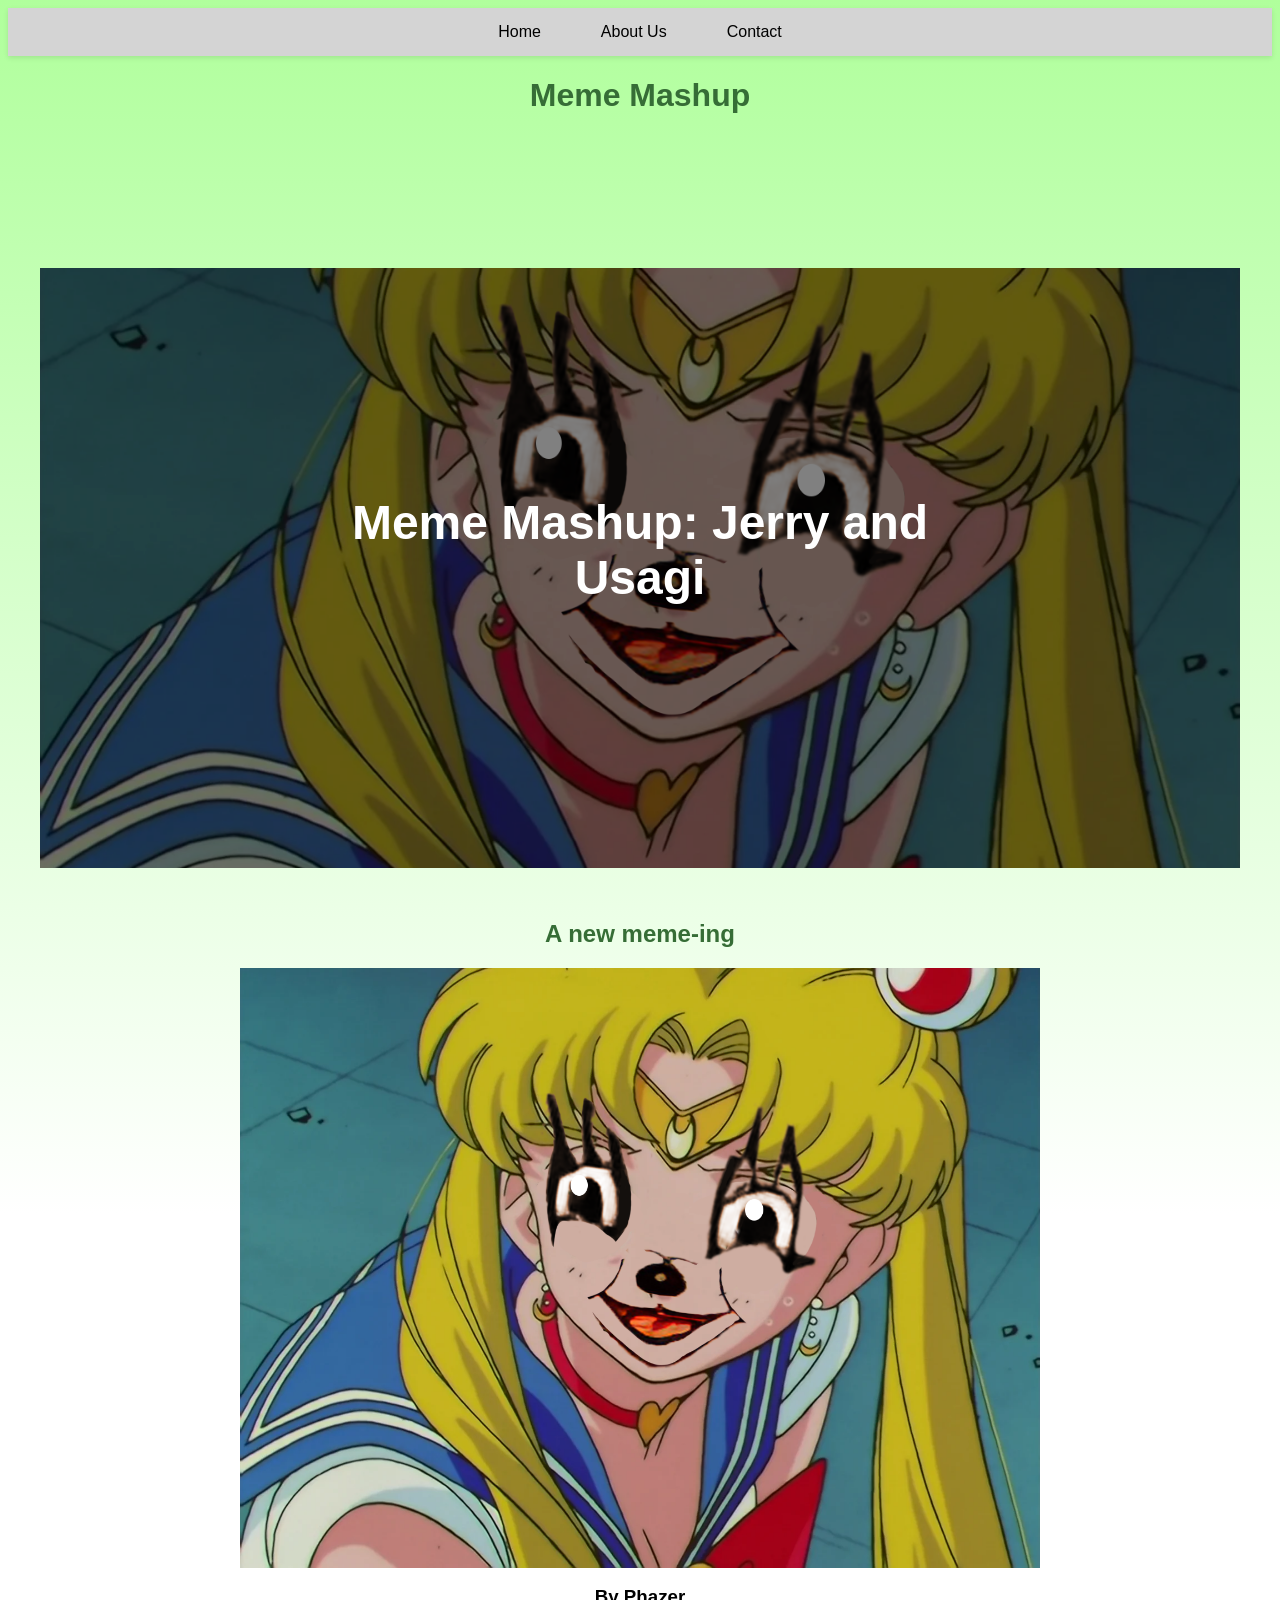
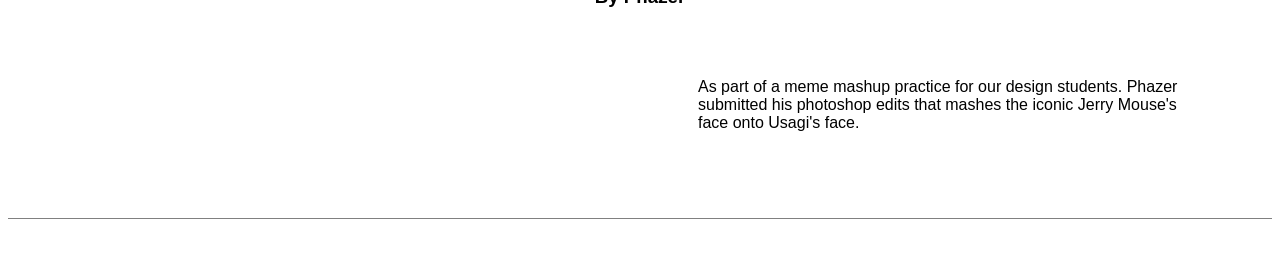
<file: mememashup.html>
<!DOCTYPE html>
<html lang="en">
	<head>
		<title>DESIGN WORLD - Home</title>
		<meta property="og:site_name" content="DESIGN WORLD" />
		<link rel="stylesheet" href="style.css">
	
	</head>
	<body class="grad3" id="grad3">

    <nav>
		<ul>
			<li style="font-family: Helvetica, Arial, sans-serif;"><a href="index.html" >Home</a></li>
			<li style="font-family: Helvetica, Arial, sans-serif;"><a href="about.html">About Us</a></li>
			<li style="font-family: Helvetica, Arial, sans-serif;"><a href="contact.html">Contact</a></li>
		</ul>

	</nav>

        <style>
        .slimecrop {
            width: 1200px;
            height: 600px;

            object-fit:cover;
            object-position:center;
        }



    </style>

    <h1 alt="title-edit" style="font-family: Helvetica, Arial, sans-serif;">Meme Mashup</h1>

    <div class="container">
        <img src="meme_mashup_jerryandusagi.png" alt="Meme Mashup: Jerry and Usagi" id="Fight-a-Slime-on-Page" class="slimecrop">
        <div class="centered"><h1 id="White-Title" style="font-family: Helvetica, Arial, sans-serif;">Meme Mashup: Jerry and Usagi</h1></div>

    </div>

    <h2 style="font-family: Helvetica, Arial, sans-serif;">A new meme-ing</h2>

   <img src="meme_mashup_jerryandusagi.png" alt="Meme Mashup: Jerry and Usagi" id="meme-mashup-on-page">

    <h3 id="phazer-name" style="font-family: Helvetica, Arial, sans-serif;">By Phazer</h3>

    <div id="slime-description">
        <p style="font-family: Helvetica, Arial, sans-serif;">As part of a meme mashup practice for our design students. Phazer submitted his photoshop edits that mashes the iconic Jerry Mouse's face onto Usagi's face.</p>
    </div>

    <hr style="height:1px;border-width:0;color:rgb(204, 203, 203);background-color:gray" id="endborder">

    </body>
</html>
</file>
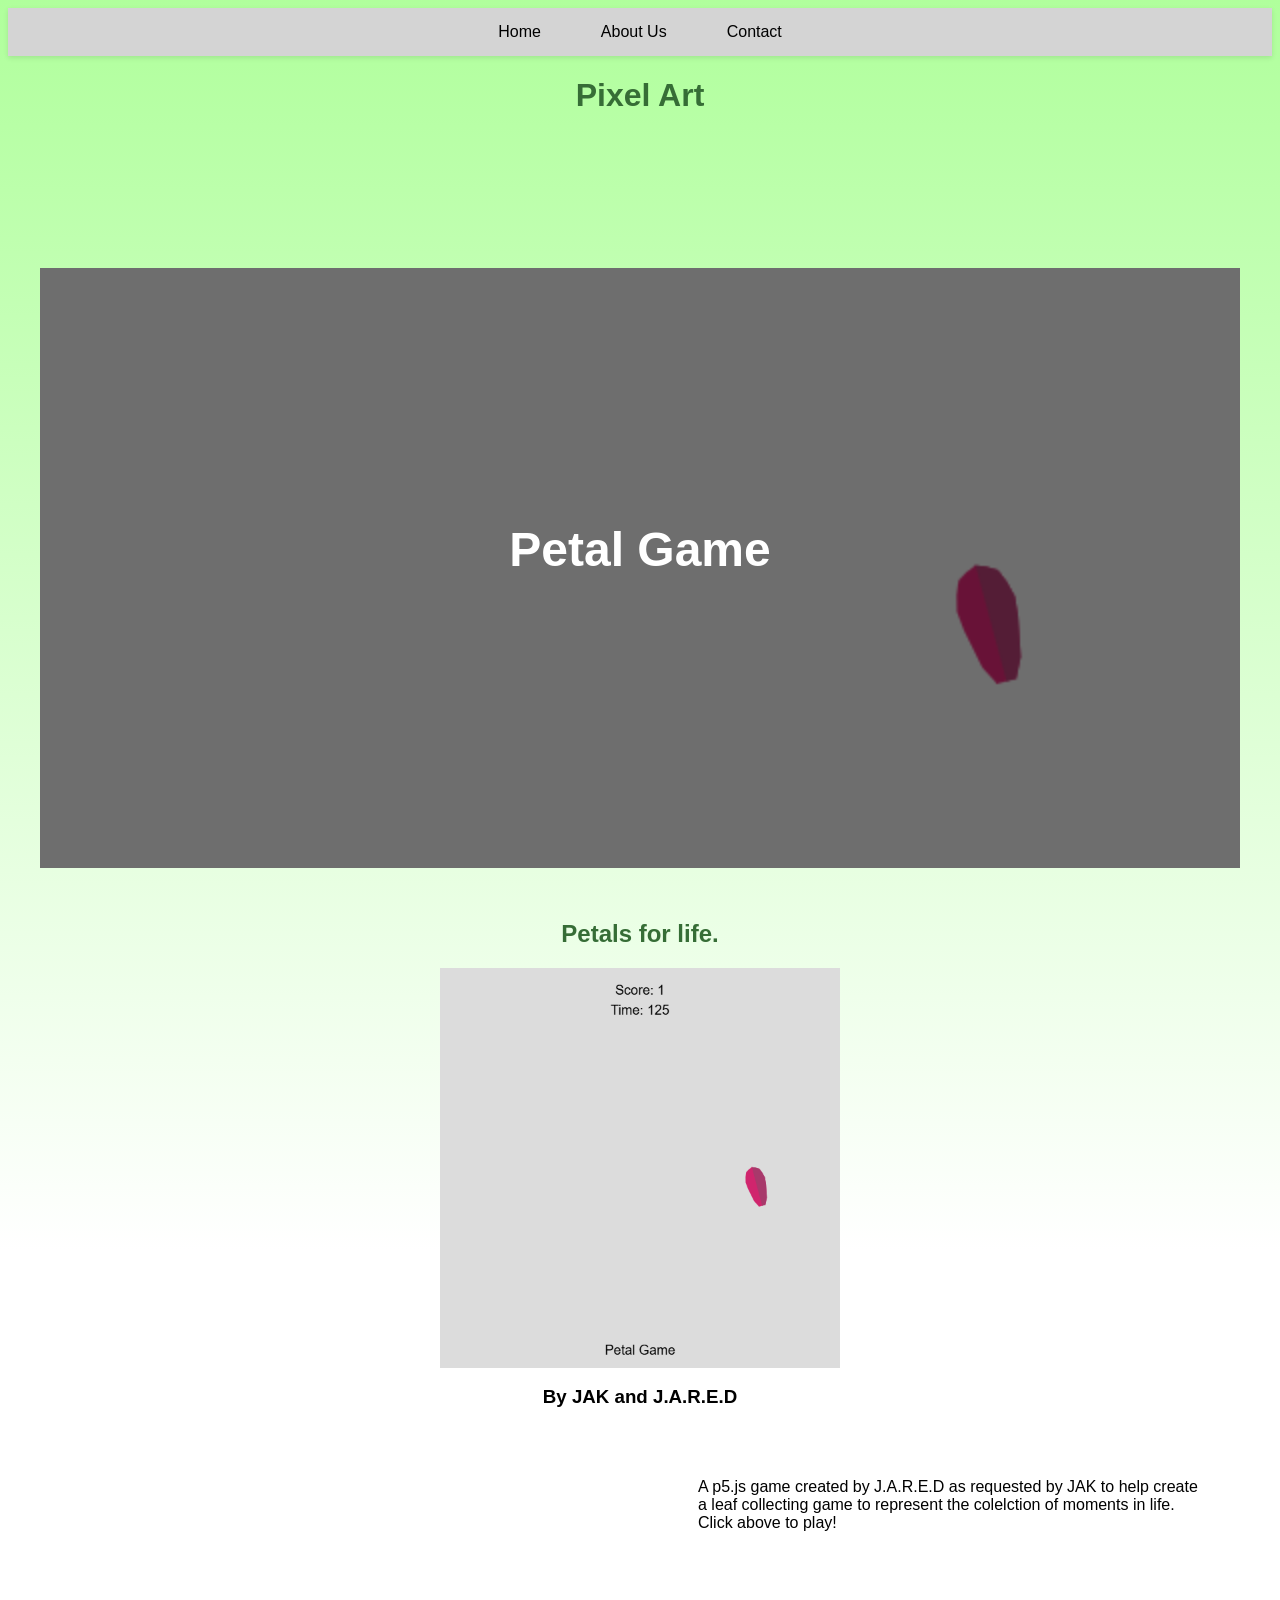
<file: petalgame.html>
<!DOCTYPE html>
<html lang="en">
	<head>
		<title>DESIGN WORLD - Home</title>
		<meta property="og:site_name" content="DESIGN WORLD" />
		<link rel="stylesheet" href="style.css">
	
	</head>
	<body class="grad3" id="grad9">

    <nav>
		<ul>
			<li style="font-family: Helvetica, Arial, sans-serif;"><a href="index.html" >Home</a></li>
			<li style="font-family: Helvetica, Arial, sans-serif;"><a href="about.html">About Us</a></li>
			<li style="font-family: Helvetica, Arial, sans-serif;"><a href="contact.html">Contact</a></li>
		</ul>

	</nav>

        <style>
        .slimecrop {
            width: 1200px;
            height: 600px;

            object-fit:cover;
            object-position:center;
        }



    </style>

    <h1 alt="title-edit" style="font-family: Helvetica, Arial, sans-serif;">Pixel Art</h1>

    <div class="container">
        <img src="petal_game.png" alt="Petal Game" id="Fight-a-Slime-on-Page" class="slimecrop">
        <div class="centered"><h1 id="White-Title" style="font-family: Helvetica, Arial, sans-serif;">Petal Game</h1></div>

    </div>

    <h2 style="font-family: Helvetica, Arial, sans-serif;">Petals for life.</h2>

    <p><a href="https://editor.p5js.org/JeffersonSteelflex/full/k3vmZ6XKT" target="_blank">
   <img src="petal_game.png" alt="Petal Game" id="three-d-face-on-page">
   </a></p>

    <h3 id="old-school-name" style="font-family: Helvetica, Arial, sans-serif;">By JAK and J.A.R.E.D</h3>

    <div id="slime-description">
        <p style="font-family: Helvetica, Arial, sans-serif;">A p5.js game created by J.A.R.E.D as requested by JAK to help create a leaf collecting game to represent the colelction of moments in life. Click above to play! </p>
    </div>

    <hr style="height:1px;border-width:0;color:rgb(204, 203, 203);background-color:gray" id="endborder">

    </body>
</html>
</file>
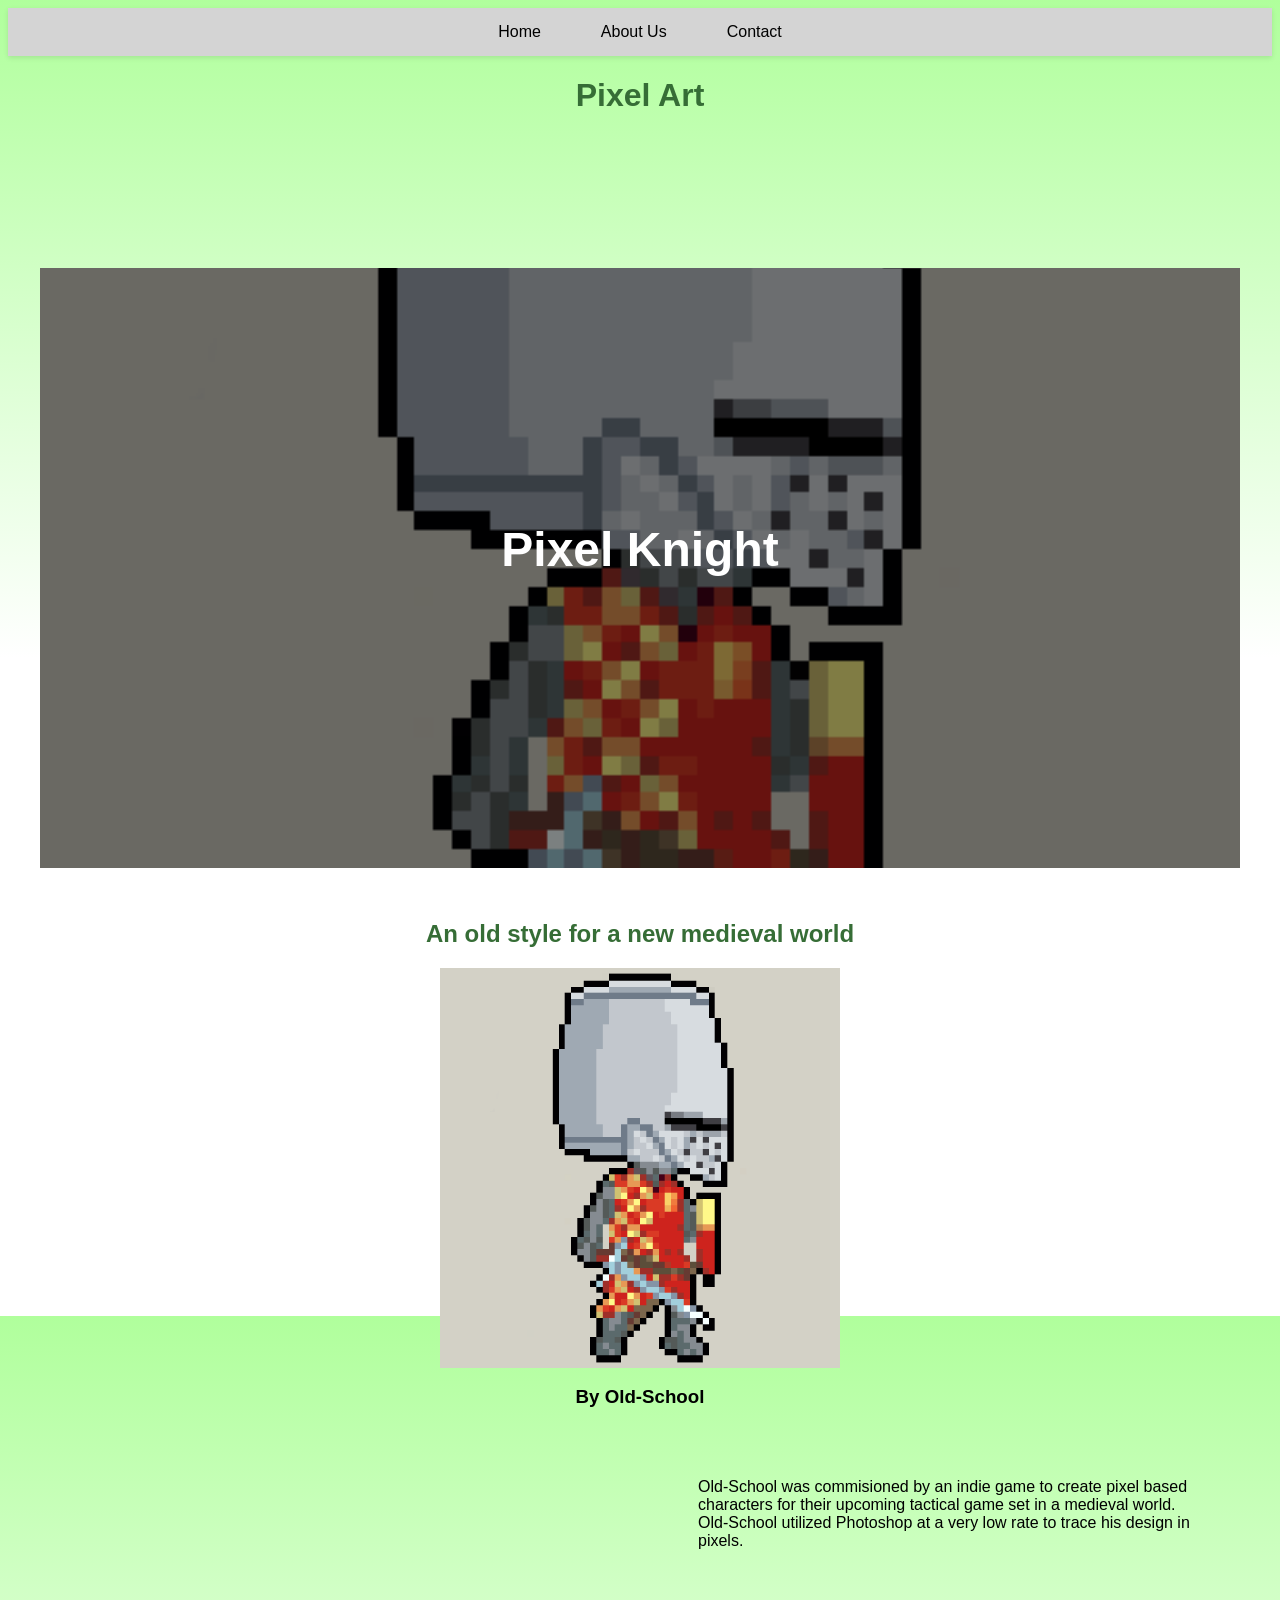
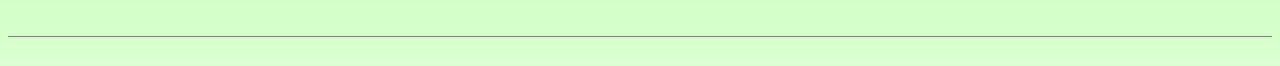
<file: pixelknight.html>
<!DOCTYPE html>
<html lang="en">
	<head>
		<title>DESIGN WORLD - Home</title>
		<meta property="og:site_name" content="DESIGN WORLD" />
		<link rel="stylesheet" href="style.css">
	
	</head>
	<body class="grad2" id="grad2">

    <nav>
		<ul>
			<li style="font-family: Helvetica, Arial, sans-serif;"><a href="index.html" >Home</a></li>
			<li style="font-family: Helvetica, Arial, sans-serif;"><a href="about.html">About Us</a></li>
			<li style="font-family: Helvetica, Arial, sans-serif;"><a href="contact.html">Contact</a></li>
		</ul>

	</nav>

        <style>
        .slimecrop {
            width: 1200px;
            height: 600px;

            object-fit:cover;
            object-position:center;
        }



    </style>

    <h1 alt="title-edit" style="font-family: Helvetica, Arial, sans-serif;">Pixel Art</h1>

    <div class="container">
        <img src="pixel_knight_turn_in.png" alt="Pixel Knight" id="Fight-a-Slime-on-Page" class="slimecrop">
        <div class="centered"><h1 id="White-Title" style="font-family: Helvetica, Arial, sans-serif;">Pixel Knight</h1></div>

    </div>

    <h2 style="font-family: Helvetica, Arial, sans-serif;">An old style for a new medieval world</h2>

   <img src="pixel_knight_turn_in.png" alt="Pixel Knight" id="pixel-knight-on-page">

    <h3 id="old-school-name" style="font-family: Helvetica, Arial, sans-serif;">By Old-School</h3>

    <div id="slime-description">
        <p style="font-family: Helvetica, Arial, sans-serif;">Old-School was commisioned by an indie game to create pixel based characters for their upcoming tactical game set in a medieval world. Old-School utilized Photoshop at a very low rate to trace his design in pixels.</p>
    </div>

    <hr style="height:1px;border-width:0;color:rgb(204, 203, 203);background-color:gray" id="endborder">

    </body>
</html>
</file>
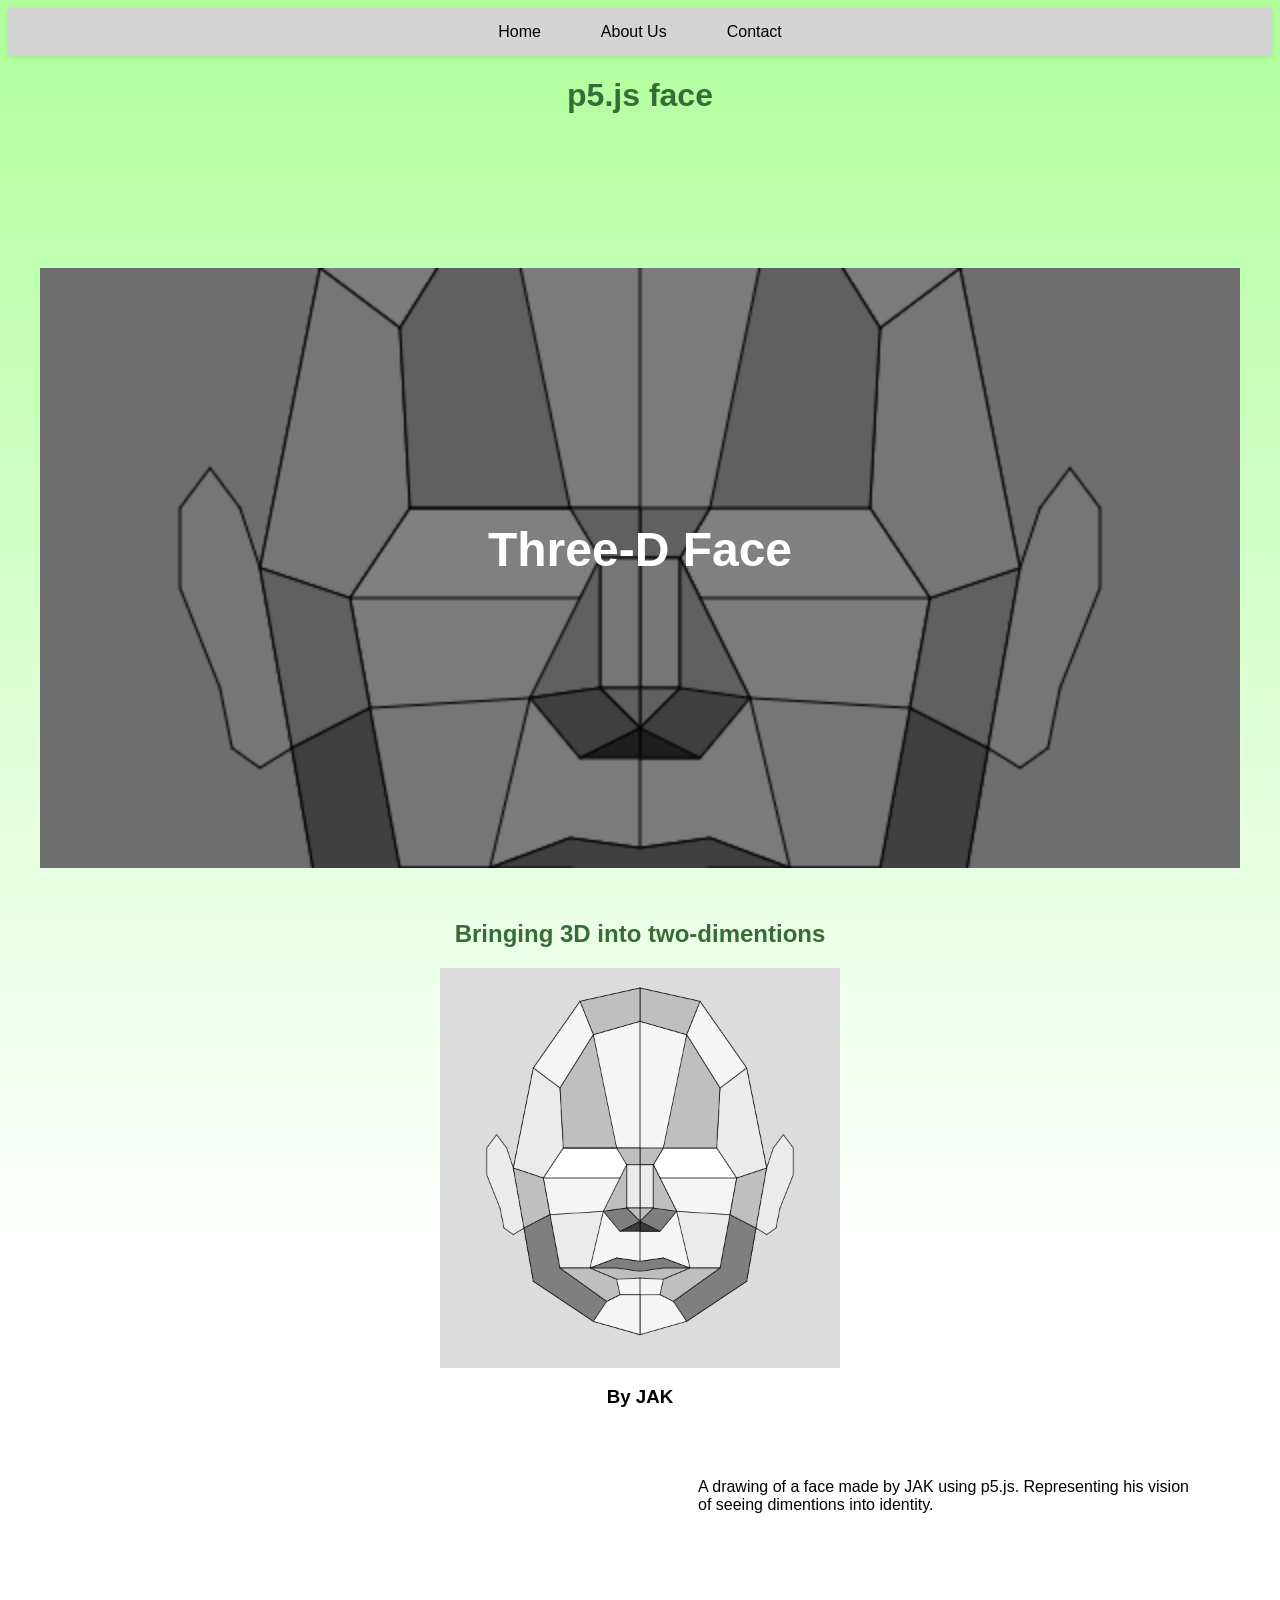
<file: threedface.html>
<!DOCTYPE html>
<html lang="en">
	<head>
		<title>DESIGN WORLD - Home</title>
		<meta property="og:site_name" content="DESIGN WORLD" />
		<link rel="stylesheet" href="style.css">
	
	</head>
	<body class="grad3" id="grad9">

    <nav>
		<ul>
			<li style="font-family: Helvetica, Arial, sans-serif;"><a href="index.html" >Home</a></li>
			<li style="font-family: Helvetica, Arial, sans-serif;"><a href="about.html">About Us</a></li>
			<li style="font-family: Helvetica, Arial, sans-serif;"><a href="contact.html">Contact</a></li>
		</ul>

	</nav>

        <style>
        .slimecrop {
            width: 1200px;
            height: 600px;

            object-fit:cover;
            object-position:center;
        }



    </style>

    <h1 alt="title-edit" style="font-family: Helvetica, Arial, sans-serif;">p5.js face</h1>

    <div class="container">
        <img src="three_d_face.png" alt="Three-D Face" id="Fight-a-Slime-on-Page" class="slimecrop">
        <div class="centered"><h1 id="White-Title" style="font-family: Helvetica, Arial, sans-serif;">Three-D Face</h1></div>

    </div>

    <h2 style="font-family: Helvetica, Arial, sans-serif;">Bringing 3D into two-dimentions</h2>

   <img src="three_d_face.png" alt="Three-D Face" id="three-d-face-on-page">

    <h3 id="old-school-name" style="font-family: Helvetica, Arial, sans-serif;">By JAK</h3>

    <div id="slime-description">
        <p style="font-family: Helvetica, Arial, sans-serif;">A drawing of a face made by JAK using p5.js. Representing his vision of seeing dimentions into identity. </p>
    </div>

    <hr style="height:1px;border-width:0;color:rgb(204, 203, 203);background-color:gray" id="endborder">

    </body>
</html>
</file>
<file: style.css>
/* Navbar Styling */
nav {
    background-color: rgb(212, 212, 212);
    padding: 15px 0;
    position: sticky;
    top: 0;
    box-shadow: 0 2px 5px rgba(0, 0, 0, 0.1);
    overflow-x: auto;
    scroll-behavior: smooth;
    z-index: 999;
    
}

nav ul { 
    list-style: none;
    margin: 0;
    padding: 0 20px;
    display: flex;
    justify-content: center;
    gap: 30px;
    min-width: max-content;
}

nav li {
    display: inline;
}

nav a {
    color: rgb(0, 0, 0);
    text-decoration: none;
    font-weight: 500;
    padding: 8px 15px;
    border-radius: 4px;
    transition: background-color 0.3s ease;
}

nav a:hover {
    background-color: rgb(126, 126, 126);
}

nav a:active {
    background-color: rgba(70, 70, 70, 0.986);
}

.container {
    padding: 2rem;
}

.slider-wrapper {
    position: relative;
    max-width: 48rem;
    margin: 0 auto;
}

.slider {
    display:flex;
    aspect-ratio: 16/9;
    overflow-x: auto;
    scroll-snap-type: x mandatory;
    scroll-behavior: smooth;
    box-shadow: 0 1.5rem 3rem -0.75rem hsla(0, 0%, 0%, 0.25);
    border-radius: 0.5rem;
}

.slider img {
    flex: 1 0 100%;
    scroll-snap-align: start;
    object-fit: cover;
}

.slider-nav {
    display: flex;
    column-gap: 1rem;
    position: absolute;
    bottom: 1.25rem;
    left: 50%;
    transform: translateX(-50%);
    z-index: 1;

}

.slider-nav a {
    width: 0.5rem;
    height: 0.5rem;
    border-radius: 50%;
    background-color: #000000;
    opacity: 0.75;
    transition: opacity ease 250ms;    font-size: 0; /* hide visible numbers */
    line-height: 0;
    color: transparent;
    text-indent: -9999px;}

.slider-nav a:hover {
    opacity: 1;
}
h1{
    text-align: center;
    color: rgb(54, 109, 54);
    font-style: Helvetica, Arial, sans-serif;
}

h2{ 
    color: rgb(54, 109, 54);
    font-style: Helvetica, Arial, sans-serif;
}

q {
    display: block;
    text-align: center;
    font-style: italic;
    margin-top: 1rem;
    font-size: 1.25rem;
    transform: translateY(100px);
    color: rgb(117, 117, 117);
}

#about-logo {
    transform: translateY(200px);
     display: block;
     margin-left: auto;
     margin-right: auto;

}

#about-text {
    text-align: left;
    width: 500px;
    margin: 20px;
    transform: translateX(670px) translateY(200px);
    padding-bottom: 100px;
    
}

#endborder {
    transform: translateY(100px);
}

#Under-Construction {
    transform: translateY(30px);
     display: block;
     margin-left: auto;
     margin-right: auto;

}

#contact-text {
    text-align: center;
    width: 500px;
    margin: 20px;
    transform: translateX(670px) translateY(100px);
    padding-bottom: 200px;
    
}

#endborder {
    transform: translateY(100px);
}

.gallery .container {
    display: inline-block;
    border: 2px solid rgb(134, 134, 134);
    margin: 10px; 
    width: 300px;
    height: 300px;
    transform: translateX(450px);
}
.gallery .description {
    padding: 10px;
    text-align: center; 
}
.gallery:hover { 
    border-color: rgb(19, 19, 19);
}
.gallery img{ 
    width: 100%;
    height: 100%;
}

#Fight-a-Slime-on-Page {
    display: block;
    margin-left: auto;
    margin-right: auto;
    filter: brightness(0.50);
    transform: translateY(100px);
    
}

#Design-World-Logo-not-transparent {
    display: block;
    margin-left: auto;
    margin-right: auto;
    transform: translateY(100px);
    
}

h2{
    transform: translateY(100px);
    text-align: center;

}

#Fight-a-Slime-link-Page {
    display: block;
    margin-left: auto;
    margin-right: auto;
    transform: translateY(100px);
    width: 400px;
    height: 300px; 

}

h3{
    transform: translateY(75px);
    text-align: center;

}

#slime-description {
    text-align: left;
    width: 500px;
    margin: 20px;
    transform: translateX(670px) translateY(150px);
    padding-bottom: 100px;
}

.centered {
  position: absolute;
  top: 50%;
  left: 50%;
  transform: translate(-50%, -50%);
}

#White-Title {
    color: white;
    font-size: 3rem;
    transform: translateY(100px);
}

#Black-Title {
    color: black;
    font-size: 3rem;
}

#pixel-knight-on-page {
    display: block;
    margin-left: auto;
    margin-right: auto;
    transform: translateY(100px);
    width: 400px;
    height: 400px; 

}

#old-school-name { 
    transform: translateY(100px);

}

#Blender-desk-on-page {
    display: block;
    margin-left: auto;
    margin-right: auto;
    transform: translateY(100px);
    width: 800px;
    height: 500px; 

}

#thortons-name { 
    transform: translateY(100px);

}

#Geisha-Flower-Skull-on-page {
    display: block;
    margin-left: auto;
    margin-right: auto;
    transform: translateY(100px);
    width: 600px;
    height: 700px; 

}

#Connect-the-Dots-on-image {
    display: block;
    margin-left: auto;
    margin-right: auto;
    transform: translateY(100px);
    width: 550px;
    height: 800px; 

}

#Exhibition-Sub-Title { 
    transform: translateY(100px);

}

#phazer-name { 
    transform: translateY(100px);

}

#meme-mashup-on-page {
    display: block;
    margin-left: auto;
    margin-right: auto;
    transform: translateY(100px);
    width: 800px;
    height: 600px; 
}

#three-d-face-on-page {
    display: block;
    margin-left: auto;
    margin-right: auto;
    transform: translateY(100px);
    width: 400px;
    height: 400px; 
}

#phazer-name-maps { 
    transform: translateY(40px);

}

#maps-description {
    text-align: left;
    width: 500px;
    margin: 20px;
    transform: translateX(670px) translateY(120px);
    padding-bottom: 100px;
    
}

#gallery-images {
    width: 400px;
    height: 400px;
}

.gallery {
    margin: 10px 50px;
    display: flex;
    flex-wrap: wrap;       
    justify-content: center; 
    gap: 10px;  
}

.gallery img {
    transition: 1s;
    padding: 15px;
    width: 200px;
}

.gallery img:hover {
    transform: scale(1.1);

}

#grad1 {
  height: 2600px;
  background-color: rgb(176, 255, 156); /* For browsers that do not support gradients */
  background-image: linear-gradient(to bottom, rgb(176, 255, 156), rgb(255, 255, 255) 75%);
}

#grad2 {
  height: 1300px;
  background-color: rgb(176, 255, 156); /* For browsers that do not support gradients */
  background-image: linear-gradient(to bottom, rgb(176, 255, 156), rgb(255, 255, 255) 50%);
}

#grad3 {
  height: 1850px;
  background-color: rgb(176, 255, 156); /* For browsers that do not support gradients */
  background-image: linear-gradient(to bottom, rgb(176, 255, 156), rgb(255, 255, 255) 65%);
}

#grad4 {
  height: 1850px;
  background-color: rgb(176, 255, 156); /* For browsers that do not support gradients */
  background-image: linear-gradient(to bottom, rgb(176, 255, 156), rgb(255, 255, 255) 70%);
}

#grad5 {
  height: 1800px;
  background-color: rgb(176, 255, 156); /* For browsers that do not support gradients */
  background-image: linear-gradient(to bottom, rgb(176, 255, 156), rgb(255, 255, 255) 80%);
}

#grad6 {
  height: 1600px;
  background-color: rgb(176, 255, 156); /* For browsers that do not support gradients */
  background-image: linear-gradient(to bottom, rgb(176, 255, 156), rgb(255, 255, 255) 90%);
}

#grad7 {
  height: 2050px;
  background-color: rgb(176, 255, 156); /* For browsers that do not support gradients */
  background-image: linear-gradient(to bottom, rgb(176, 255, 156), rgb(255, 255, 255) 90%);
}

#grad8 {
  height: 2100px;
  background-color: rgb(176, 255, 156); /* For browsers that do not support gradients */
  background-image: linear-gradient(to bottom, rgb(176, 255, 156), rgb(255, 255, 255) 90%);
}

#grad9 {
  height: 1650px;
  background-color: rgb(176, 255, 156); /* For browsers that do not support gradients */
  background-image: linear-gradient(to bottom, rgb(176, 255, 156), rgb(255, 255, 255) 75%);
}
</file>
